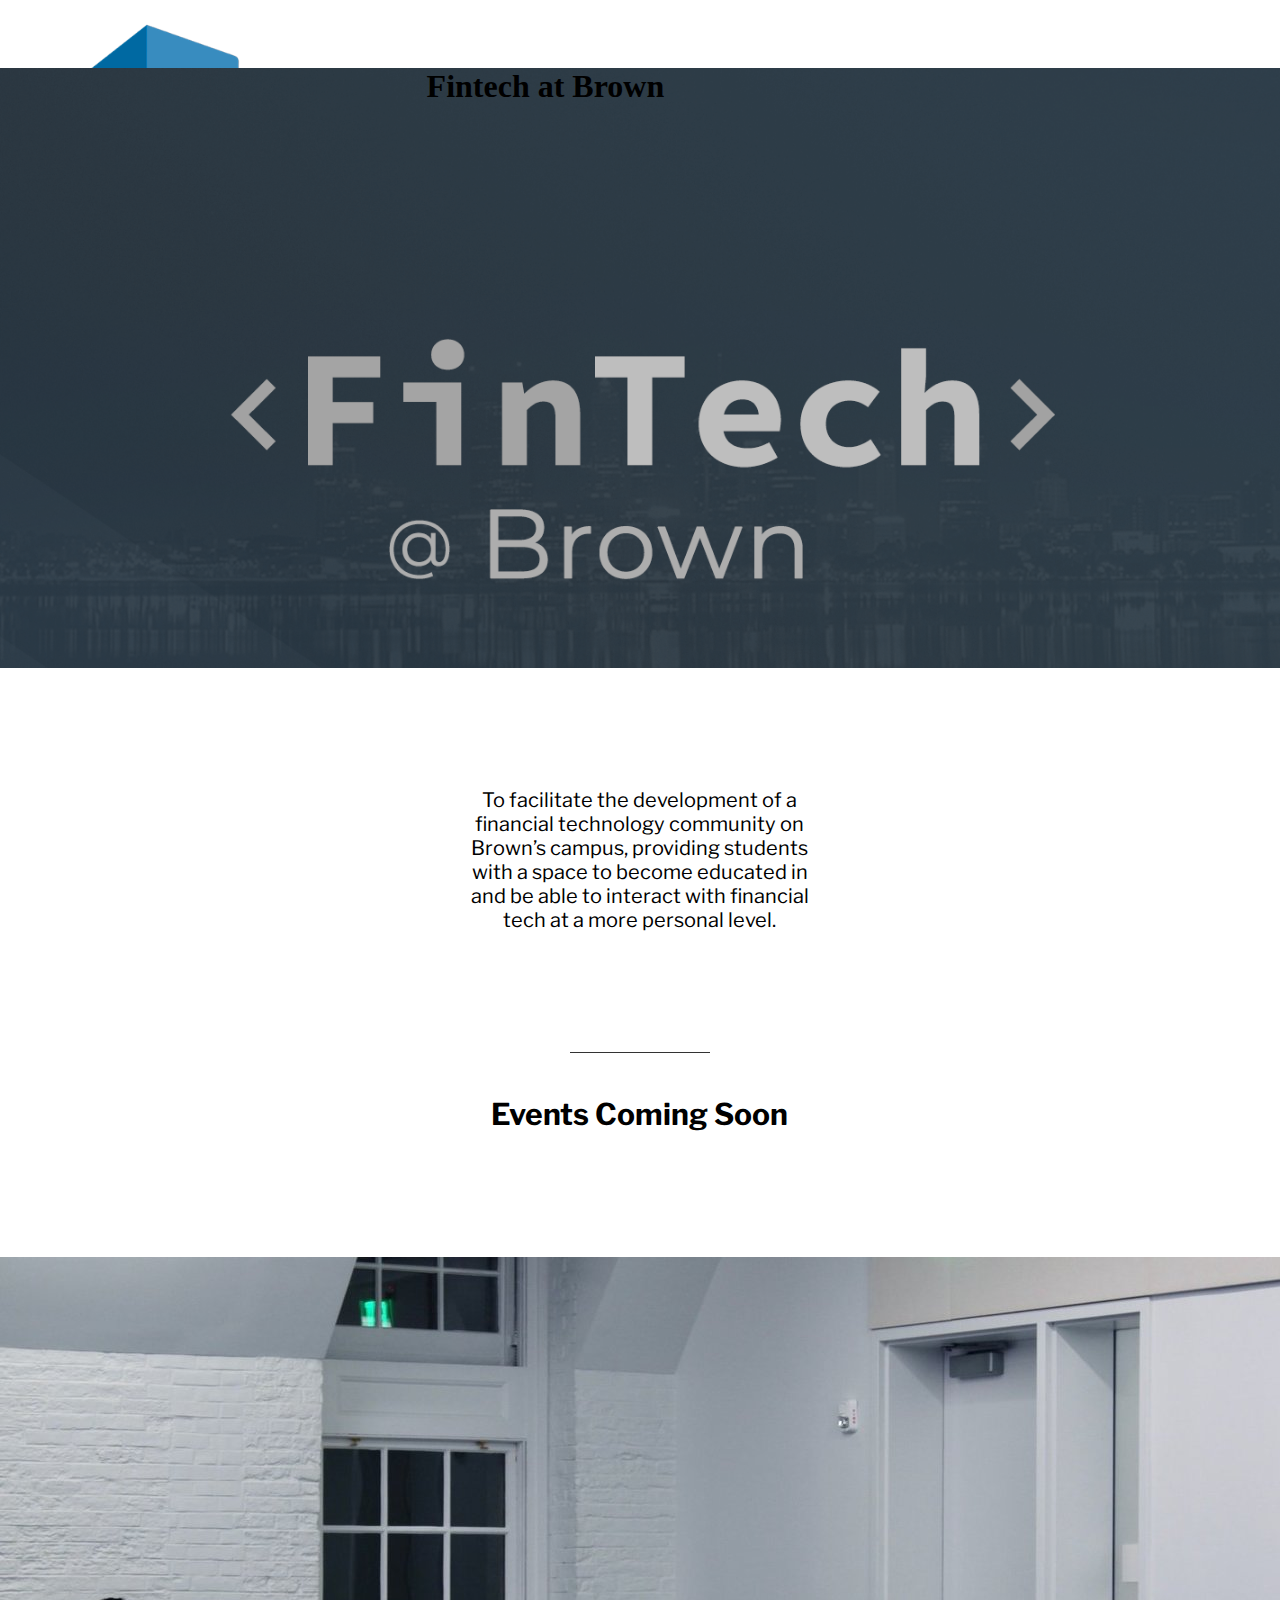
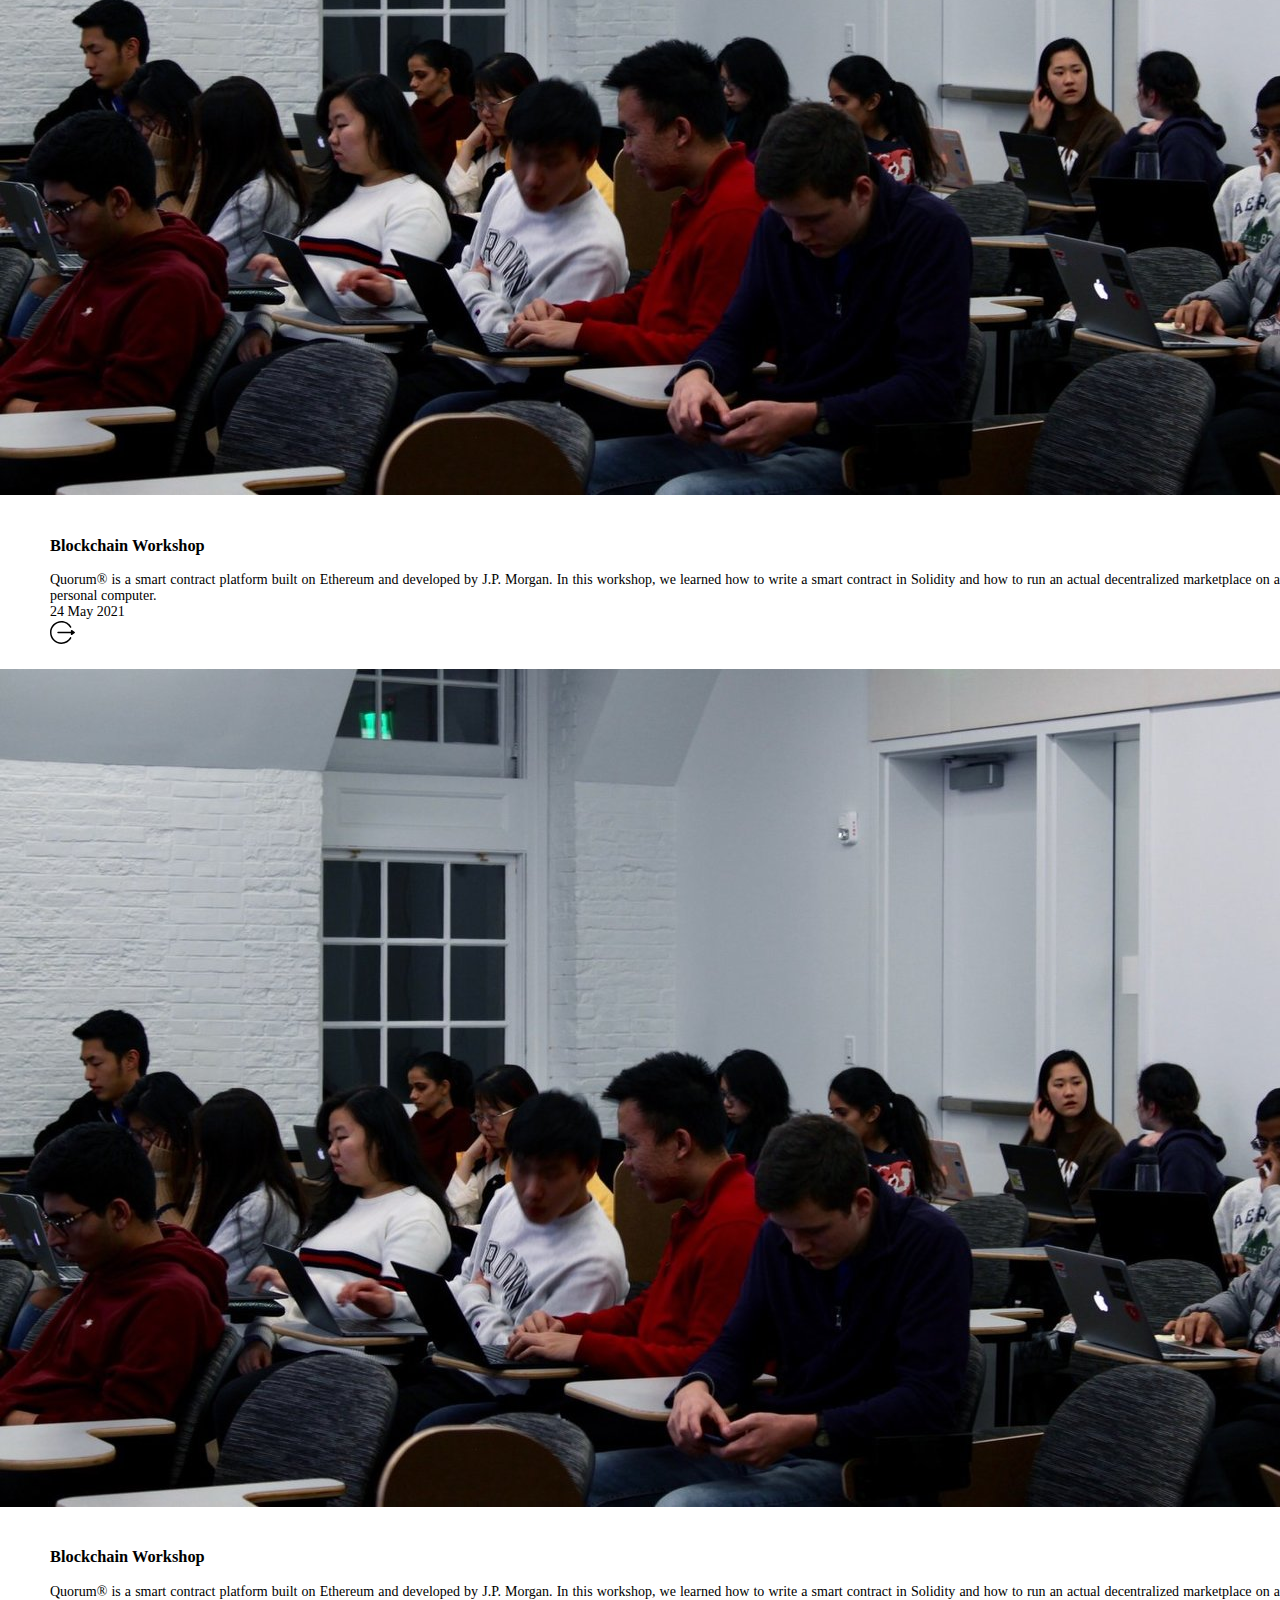
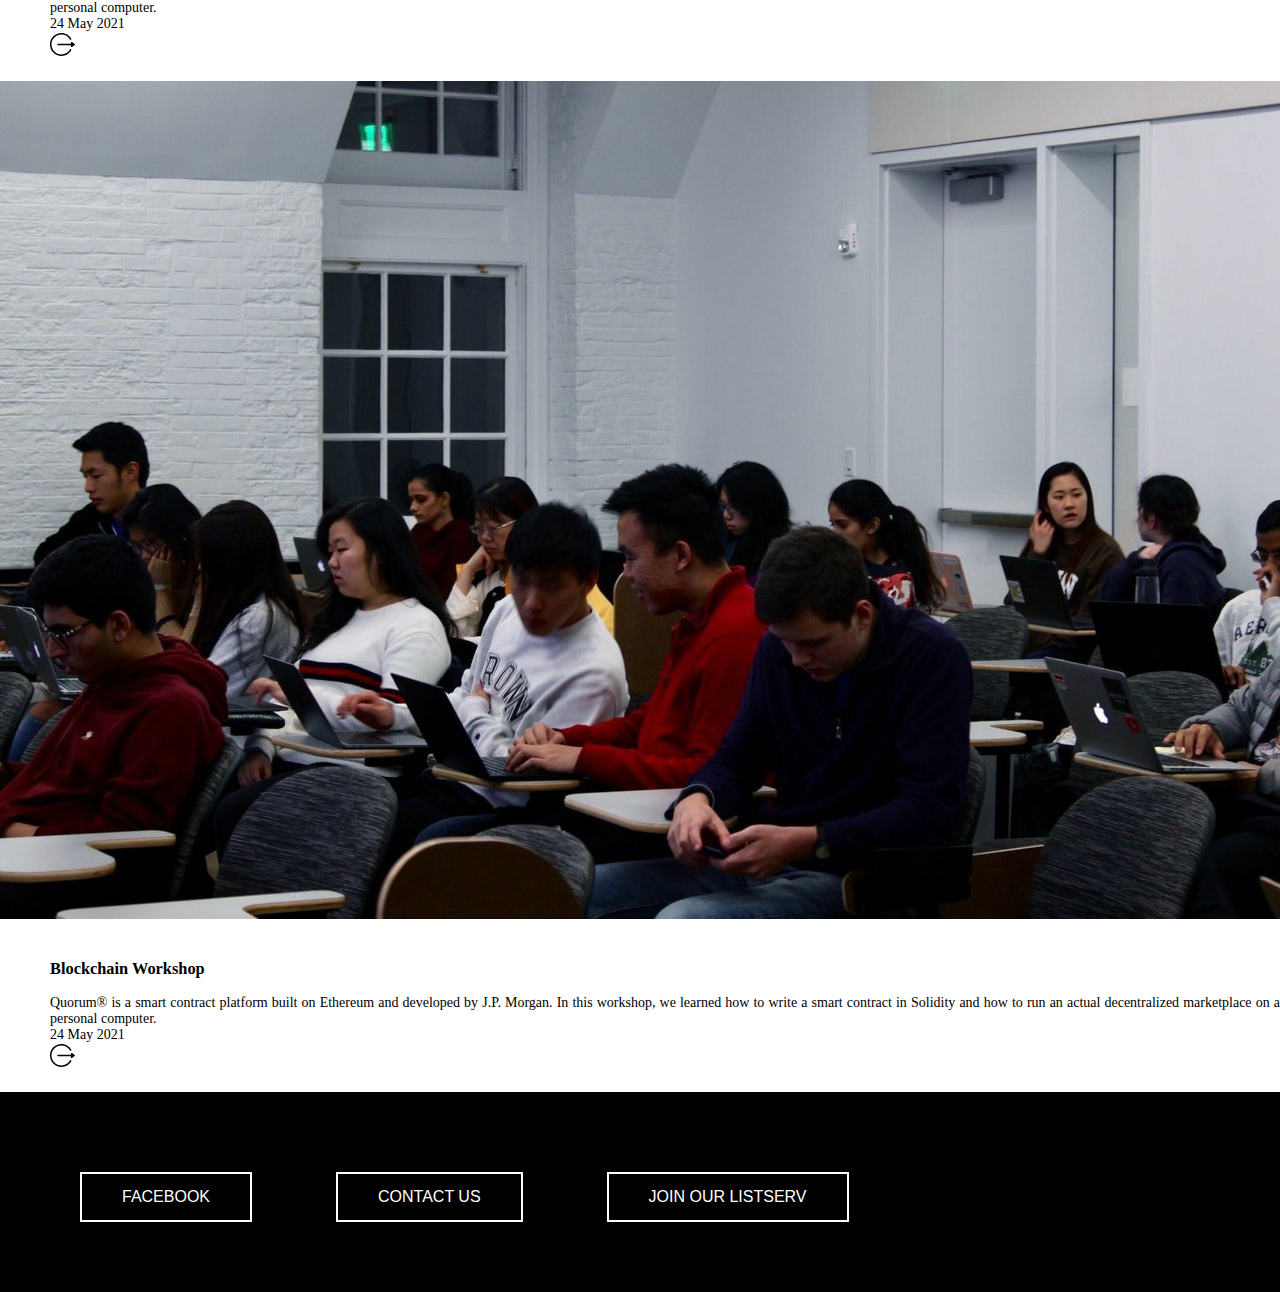
<file: index.html>
<!DOCTYPE html>
<html lang="en">
<head>
    <link rel="icon" type="image/png" href="logo-transparent.png"/>
    <link rel="stylesheet" href="style.css">
    <link href="https://fonts.googleapis.com/css2?family=Libre+Franklin&display=swap" rel="stylesheet">
    <title>FinTech@Brown</title>
    <meta charset="UTF-8">
    <meta name="viewport" content="width=device-width, initial-scale=1">
    <style>
        body {
            margin: 0;
            padding: 0;
        }
    </style>
</head>
<body>
<div class="row1">
    <div class="column left3">
        <a href="index.html">
            <img src="logo-transparent.png" width="100%;" alt="FinTech">
        </a>
    </div>
    <div id="homeNavbar" class="homeNavbar" style="white-space:nowrap">
        <a class="colorToggle" href="contact.html">Contact</a>
        <a class="colorToggle" href="https://www.medium.com/fintech-brown">Blog</a>
        <div class="homeNavbar dropdown">
            <button class="navbar dropbtn colorToggle">
                Events
            </button>
            <div class="homeNavbar dropdown-content">
                <a href="events.html">Events</a>
            </div>
        </div>
        <div class="homeNavbar dropdown">
            <button class="homeNavbar dropbtn colorToggle">
                About
            </button>
            <div class="homeNavbar dropdown-content">
                <a href="about.html">About Us</a>
                <a href="team.html">Meet the Team</a>
            </div>
        </div>
    </div>
</div>
<div class="homePageHeader">
    <h1>
        Fintech at Brown
    </h1>
</div>
<div class="text1">
    <p> To facilitate the development of a financial technology
        community on Brown’s campus, providing students with a space to become
        educated in and be able to interact with financial tech at a more
        personal level.
    </p>
</div>
<div class="text1" style="padding: 0px; width: 140px; border-bottom: 1px solid rgb(0,0,0,0.8);">
</div>
<div class="text1" style="padding-top: 18px">
    <h2>
        Events Coming Soon
    </h2>
</div>
<div class="grid">
    <div class="column3 left4">
        <img class="img-event" src="blockchain.jpg"></img>
        <div class=eventsText>
            <h3> Blockchain Workshop </h3>
            Quorum® is a smart contract platform built on Ethereum and developed by J.P. Morgan.
            In this workshop, we learned how to write a smart contract in Solidity and how to
            run an actual decentralized marketplace on a personal computer.
            <div class="eventbottom">
                <div class="date">
                    24 May 2021
                </div>
                <a href="your facebook event here">
                    <img src="arrow.svg" height="25px" width="auto" class="arrow">
                </a>
            </div>
        </div>
    </div>
    <div class="column3 left4">
        <img class="img-event" src="blockchain.jpg"></img>
        <div class=eventsText>
            <h3> Blockchain Workshop </h3>
            Quorum® is a smart contract platform built on Ethereum and developed by J.P. Morgan.
            In this workshop, we learned how to write a smart contract in Solidity and how to
            run an actual decentralized marketplace on a personal computer.
            <div class="eventbottom">
                <div class="date">
                    24 May 2021
                </div>
                <a href="your facebook event here">
                    <img src="arrow.svg" height="25px" width="auto" class="arrow">
                </a>
            </div>
        </div>
    </div>
    <div class="column3 left4">
        <img class="img-event" src="blockchain.jpg"></img>
        <div class=eventsText>
            <h3> Blockchain Workshop </h3>
            Quorum® is a smart contract platform built on Ethereum and developed by J.P. Morgan.
            In this workshop, we learned how to write a smart contract in Solidity and how to
            run an actual decentralized marketplace on a personal computer.
            <div class="eventbottom">
                <div class="date">
                    24 May 2021
                </div>
                <a href="your facebook event here">
                    <img src="arrow.svg" height="25px" width="auto" class="arrow">
                </a>
            </div>
        </div>
    </div>
</div>
<div class="box">
    <div class="btn-toolbar t-button5" role="toolbar" aria-label="Toolbar with button groups">
        <button onclick="window.location.href = 'https://www.facebook.com/fintechatbrown/';" class="button3 btn-space">
            FACEBOOK
        </button>
        <button onclick="document.location = 'ContactUs.html'" class="button3 btn-space">CONTACT US</button>
        <button onclick="window.location.href = 'http://eepurl.com/dMKmaw';" class="button3 btn-space">JOIN OUR
            LISTSERV
        </button>
    </div>
</div>
<script>
	//
	// window.onload = function() {
	//   setInterval(function(){
	//     console.log("WOWO")
	//     if (window.pageYOffset >= (screen.height)) {
	//       let myElements = document.querySelectorAll(".colorToggle");
	//       for (let i = 0; i < myElements.length; i++) {
	//       	myElements[i].style.color = "black";
	//       }
	//     } else {
	//       let myElements = document.querySelectorAll(".colorToggle");
	//       for (let i = 0; i < myElements.length; i++) {
	//       	myElements[i].style.color = "white";
	//       }
	//     }
	//   }, 30);
	// }
</script>
</body>
</html>
</file>
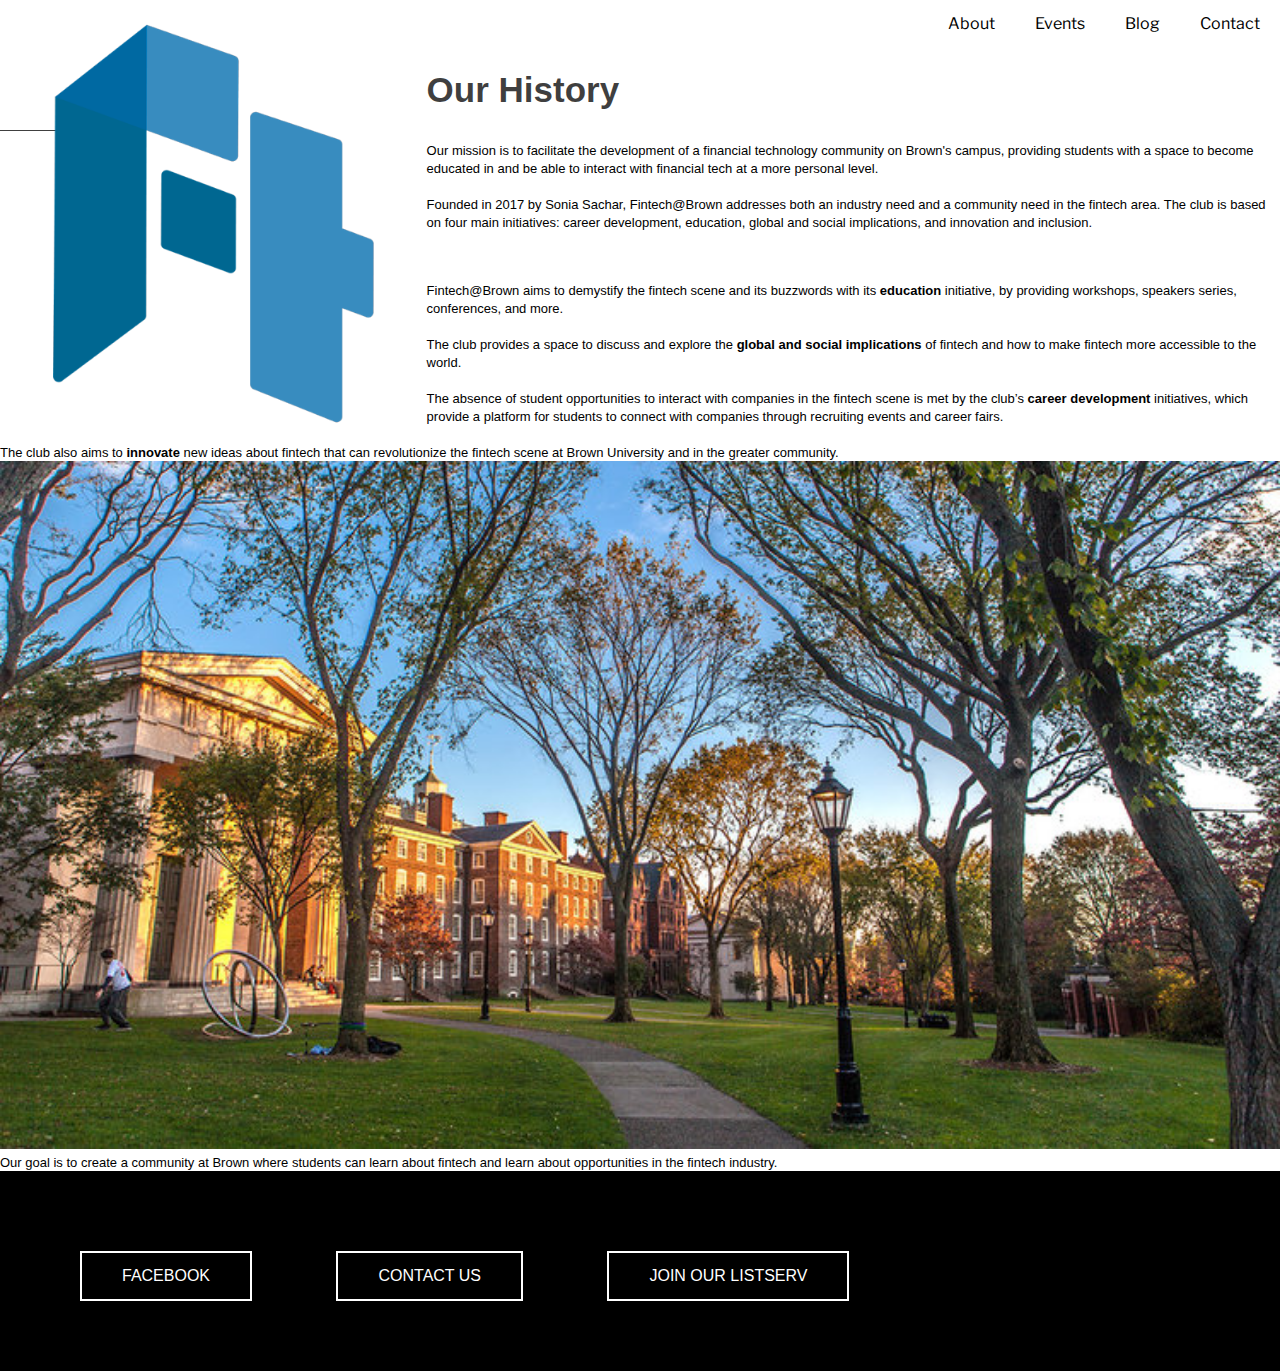
<file: about.html>
<!DOCTYPE html>
<html lang="en">
<head>
    <link rel="icon" type="image/png" href="logo-transparent.png"/>
    <link rel="stylesheet" href="style.css">
    <link href="https://fonts.googleapis.com/css2?family=Libre+Franklin&display=swap" rel="stylesheet">
    <link href='https://fonts.googleapis.com/css?family=Fjalla One' rel='stylesheet'>
</head>
<title>About Us</title>
<meta charset="UTF-8">
<meta name="viewport" content="width=device-width, initial-scale=1">
<style>
    body {
      font-family: Arial, Helvetica, sans-serif, 'Gill Sans', 'Gill Sans MT', 'Trebuchet MS', 'Libre Franklin', sans-serif;
      margin: 0;
      padding: 0;
    }
    </style>
</head>
<body>
  <div class = "row1">
      <div class="column left3">
          <a href="index.html">
          <img src="logo-transparent.png" width="100%;"  alt="FinTech">
          </a>
       </div>
       <div id="navbar" class="navbar" style="white-space:nowrap">
           <a style="color: black" href="contact.html">Contact</a>
           <a style="color: black" href="https://www.medium.com/fintech-brown">Blog</a>
             <div class="navbar dropdown">
                <button style="color: black" class="navbar dropbtn colorToggle">
                   Events
                </button>
             <div class="navbar dropdown-content">
               <a href="events.html">Events</a>
             </div>
            </div>
           <div class="navbar dropdown">
             <button style="color: black" class="navbar dropbtn colorToggle">
                 About
             </button>
             <div class="navbar dropdown-content">
               <a href="about.html">About Us</a>
               <a href="team.html">Meet the Team</a>
             </div>
            </div>
         </div>
  </div>
  <div class="introcard">
    <h1 style="font-size: 35px; color: rgb(0,0,0,0.75); margin-bottom: 20px;">
      Our History
    </h1>
    <div style="border-bottom: 1px solid rgb(0,0,0,0.75); width: 80px; margin-bottom: 10px;">
    </div>
  </div>

<div class="row">
    <div class="" style = "padding-bottom: 50px;">
        <font size = -1>
            Our mission is to facilitate the development of a financial technology
                community on Brown's campus, providing students with a space to become
                educated in and be able to interact with financial tech at a more personal
                level.
                <br />
                <br />
            Founded in 2017 by Sonia Sachar, Fintech@Brown addresses both an industry
            need and a community need in the fintech area. The club is based on four
            main initiatives: career development, education, global and social
            implications, and innovation and inclusion.
            <br />
        </font>
    </div>
    <div class="">
        <font size = -1>
            Fintech@Brown aims to demystify the fintech scene and its buzzwords with its
            <b>education</b> initiative, by providing workshops, speakers series, conferences,
            and more.
        <br />
        <br />
        The club provides a space to discuss and explore the <b>global and social
        implications</b> of fintech and how to make fintech more accessible to the
        world.
        <br />
        <br />
        The absence of student opportunities to interact with companies in the fintech
        scene is met by the club’s <b>career development</b> initiatives, which provide a
        platform for students to connect with companies through recruiting events and
        career fairs.
        <br />
        <br />
        The club also aims to <b>innovate</b> new ideas about fintech that can revolutionize
        the fintech scene at Brown University and in the greater community.
        <br />
        </font>
    </div>
    <div class="">
        <img src="campus.jpg" width="100%;"  alt="Campus">
            <font size = -1>
                Our goal is to create a community at Brown where students can learn about
                fintech and learn about opportunities in the fintech industry.
            </font>
        </div>
    </div>
</div>

<div class="box">
    <div class="btn-toolbar t-button5" role="toolbar" aria-label="Toolbar with button groups">
      <button onclick="window.location.href = 'https://www.facebook.com/fintechatbrown/';" class="button3 btn-space">FACEBOOK</button>
      <button onclick="document.location = 'ContactUs.html'" class="button3 btn-space">CONTACT US</button>
      <button onclick="window.location.href = 'http://eepurl.com/dMKmaw';" class="button3 btn-space">JOIN OUR LISTSERV</button>
    </div>
  </div>
</body>
</html>
</file>
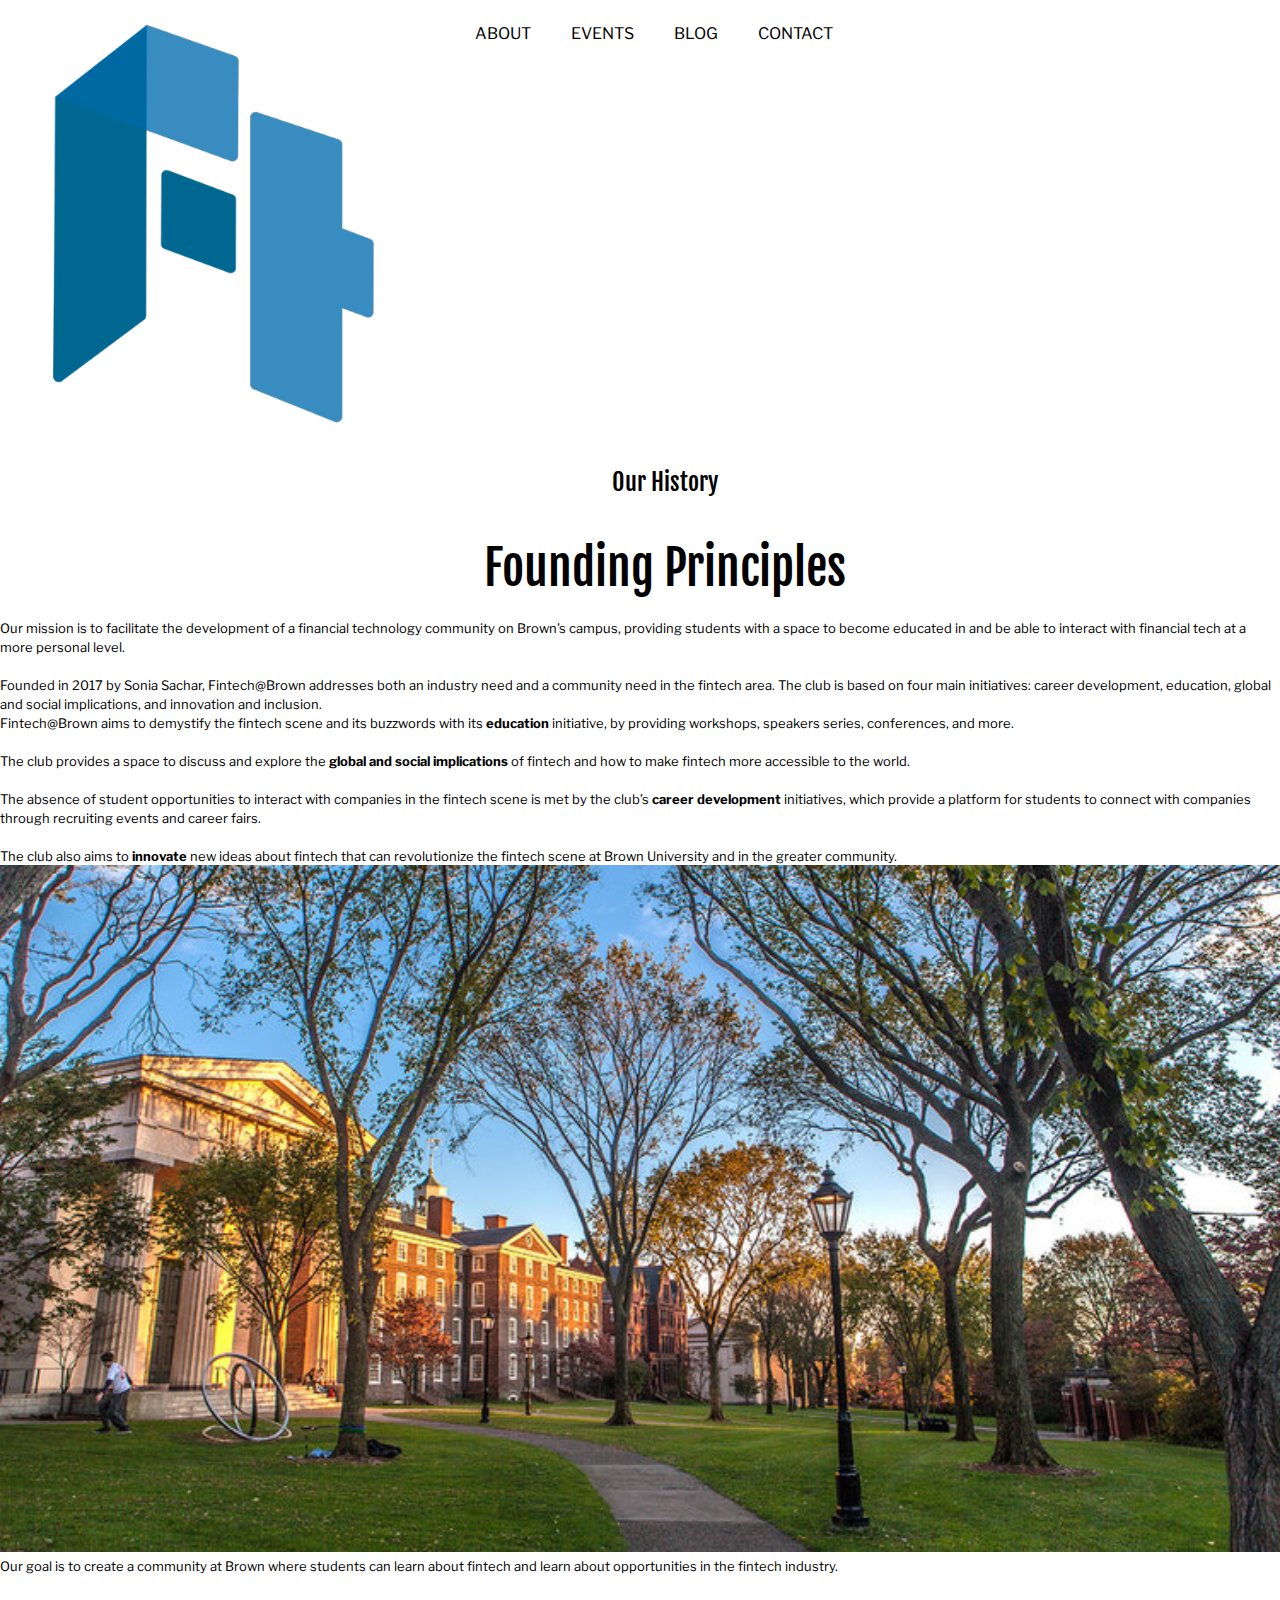
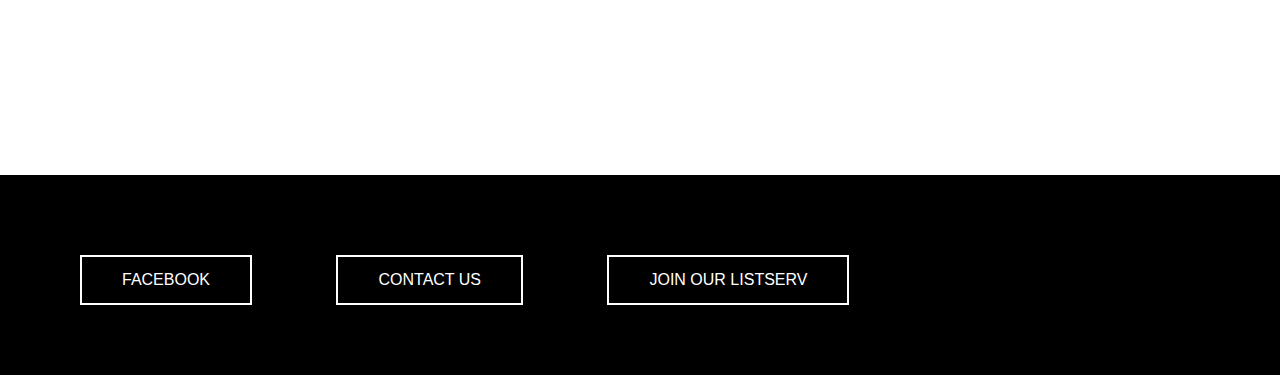
<file: AboutUs.html>
<!DOCTYPE html>
<html lang="en">
<head>
    <link rel="stylesheet" href="style.css">
    <link href="https://fonts.googleapis.com/css2?family=Libre+Franklin&display=swap" rel="stylesheet">
    <link href='https://fonts.googleapis.com/css?family=Fjalla One' rel='stylesheet'>
</head>
<title>About US</title>
<meta charset="UTF-8">
<meta name="viewport" content="width=device-width, initial-scale=1">
<style>
    body {
      font-family: Arial, Helvetica, sans-serif, 'Gill Sans', 'Gill Sans MT', 'Trebuchet MS', 'Libre Franklin', sans-serif;
      margin: 0;
      padding: 0;
    }
    </style>
</head>
<body>
    <div class = "row">
    <div class="column left3">
        <a href="homePage.html">
        <img src="logo-transparent.png" width="100%;"  alt="FinTech">
        </a>
     </div>
     <div class="column right3">
      <div class="navbar" style="white-space:nowrap">
          <a href="ContactUs.html">CONTACT</a>
          <a href="https://www.medium.com/fintech-brown">BLOG</a>
            <div class="navbar dropdown">
               <button class="navbar dropbtn">
                  EVENTS
               </button>
            <div class="navbar dropdown-content">
              <a href="Events.html">EVENTS</a>
            </div>
           </div>
          <div class="navbar dropdown">
            <button class="navbar dropbtn">
                ABOUT
            </button>
            <div class="navbar dropdown-content">
              <a href="AboutUs.html">ABOUT US</a>
              <a href="MeetTheTeam.html">MEET THE TEAM</a>
            </div>
           </div>
        </div>
    </div>
</div>



<div class="meetText1" style="text-align: center">
    <font size = +2>
        Our History
    </font>
</div>
<div class="meetText1" style="text-align: center">
    <font size = +5>
        Founding Principles
    </font>
</div>
<div class="row">
    <div class="column3 left4" style = "font-family: Libre Franklin">
        <font size = -1>
            Our mission is to facilitate the development of a financial technology 
                community on Brown's campus, providing students with a space to become 
                educated in and be able to interact with financial tech at a more personal 
                level.
                <br />
                <br />
            Founded in 2017 by Sonia Sachar, Fintech@Brown addresses both an industry 
            need and a community need in the fintech area. The club is based on four 
            main initiatives: career development, education, global and social 
            implications, and innovation and inclusion. 
            <br />
        </font>
    </div>
    <div class="column3 middle4" style = "font-family: Libre Franklin">
        <font size = -1>
            Fintech@Brown aims to demystify the fintech scene and its buzzwords with its 
            <b>education</b> initiative, by providing workshops, speakers series, conferences, 
            and more. 
        <br />
        <br />
        The club provides a space to discuss and explore the <b>global and social 
        implications</b> of fintech and how to make fintech more accessible to the 
        world.
        <br />
        <br />
        The absence of student opportunities to interact with companies in the fintech 
        scene is met by the club’s <b>career development</b> initiatives, which provide a 
        platform for students to connect with companies through recruiting events and 
        career fairs.
        <br />
        <br />
        The club also aims to <b>innovate</b> new ideas about fintech that can revolutionize 
        the fintech scene at Brown University and in the greater community. 
        <br />
        </font>
    </div>
    <div class="column3 right4" style = "font-family: Libre Franklin; margin-bottom: 200px;">
        <img src="campus.jpg" width="100%;"  alt="Campus">
            <font size = -1>
                Our goal is to create a community at Brown where students can learn about 
                fintech and learn about opportunities in the fintech industry.
            </font>
        </div>
    </div>
</div>

<div class="box">
    <div class="btn-toolbar t-button5" role="toolbar" aria-label="Toolbar with button groups">
      <button onclick="window.location.href = 'https://www.facebook.com/fintechatbrown/';" class="button3 btn-space">FACEBOOK</button>
      <button onclick="document.location = 'ContactUs.html'" class="button3 btn-space">CONTACT US</button>
      <button onclick="window.location.href = 'http://eepurl.com/dMKmaw';" class="button3 btn-space">JOIN OUR LISTSERV</button>
    </div>
  </div>
</body>
</html>
</file>
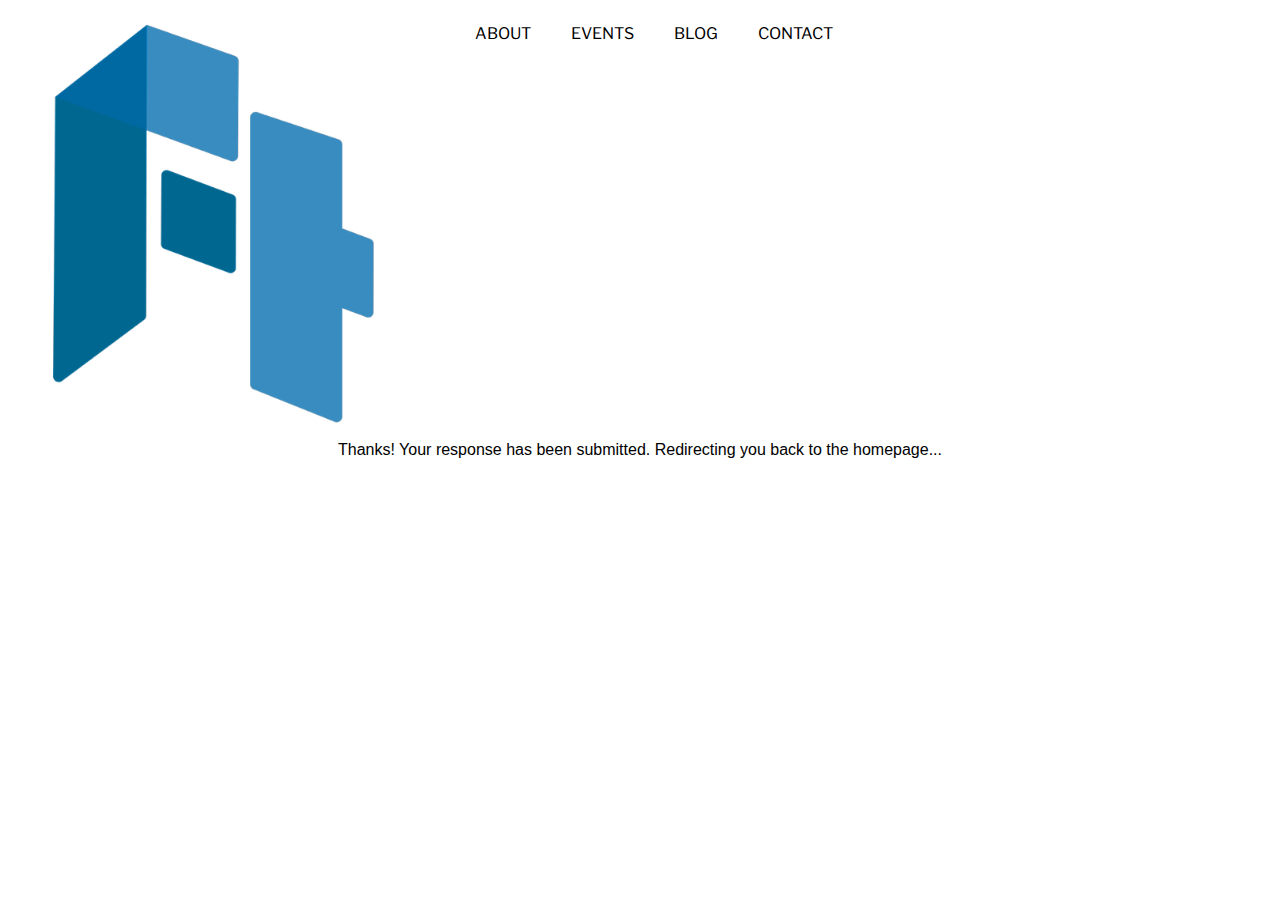
<file: contact-thank-you.html>
<!DOCTYPE html>
<html lang="en">
<head>
    <link rel="icon" type="image/png" href="logo-transparent.png"/>
    <link rel ="stylesheet" href="style.css">
    <link href="https://fonts.googleapis.com/css2?family=Libre+Franklin&display=swap" rel="stylesheet">
    <link href='https://fonts.googleapis.com/css?family=Fjalla One' rel='stylesheet'>
<title>Contact Us</title>
<meta charset="UTF-8">
<meta name="viewport" content="width=device-width, initial-scale=1">
<meta http-equiv="refresh" content="4; URL='homePage.html'" />
<style>
body {
  font-family: Arial, Helvetica, sans-serif, 'Gill Sans', 'Gill Sans MT', 'Trebuchet MS', 'Libre Franklin', sans-serif;
  margin: 0;
  padding: 0;
}
</style>

</head>
<body>
    <div class = "row">
        <div class="column left3">
            <a href="index.html">
            <img src="logo-transparent.png" width="100%;"  alt="FinTech">
            </a>
         </div>
         <div class="column right3">
          <div class="navbar" style="white-space:nowrap">
              <a href="contact.html">CONTACT</a>
              <a href="https://www.medium.com/fintech-brown">BLOG</a>
                <div class="navbar dropdown">
                   <button class="navbar dropbtn">
                      EVENTS
                   </button>
                <div class="navbar dropdown-content">
                  <a href="events.html">EVENTS</a>
                </div>
               </div>
              <div class="navbar dropdown">
                <button class="navbar dropbtn">
                    ABOUT
                </button>
                <div class="navbar dropdown-content">
                  <a href="about.html">ABOUT US</a>
                  <a href="team.html">MEET THE TEAM</a>
                </div>
               </div>
            </div>
        </div>
    </div>
<div class="meetText3" style="text-align: center">
        Thanks! Your response has been submitted. Redirecting you back to the homepage...
    </div>
</file>
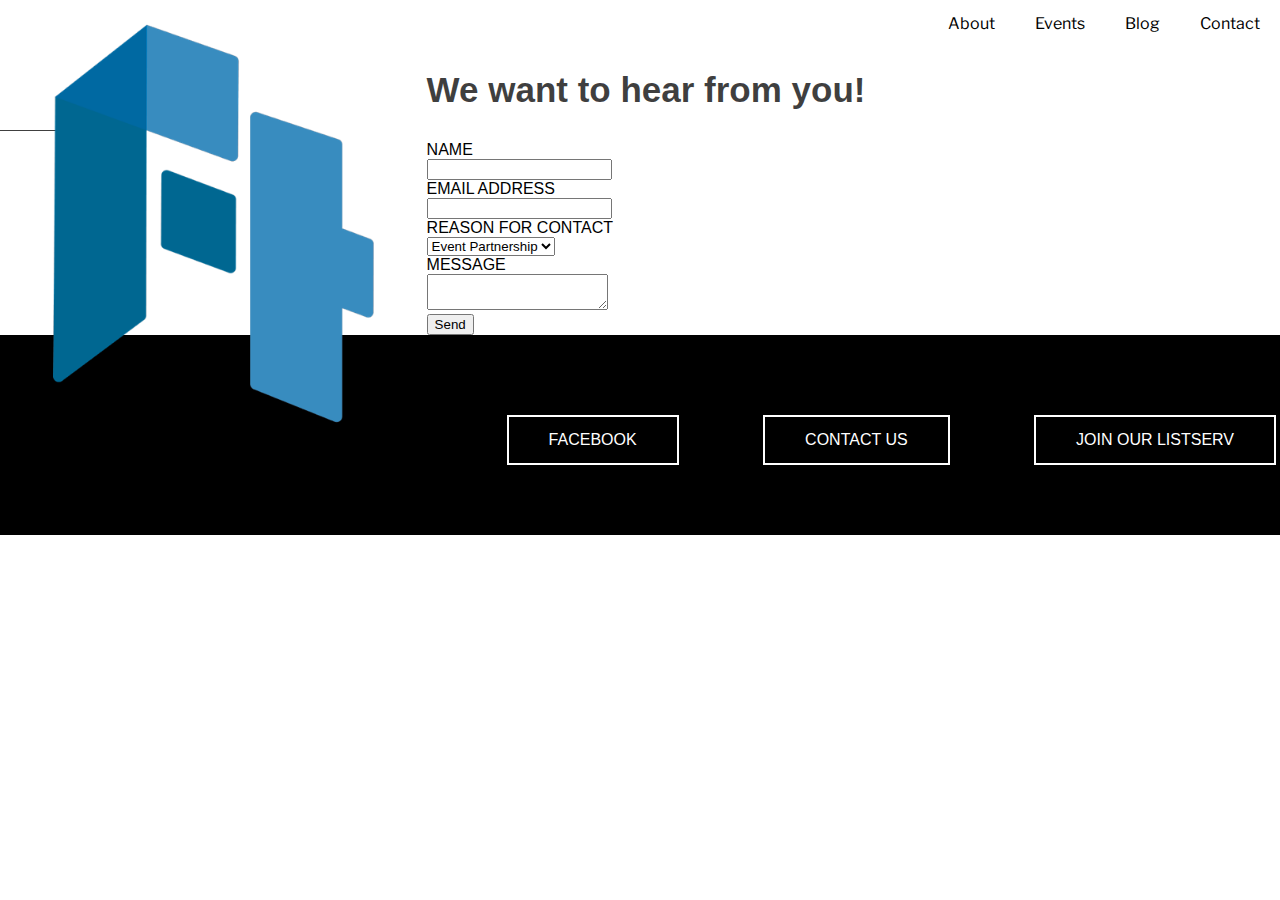
<file: contact.html>
<!DOCTYPE html>
<html lang="en">
<head>
    <link rel ="stylesheet" href="style.css">
    <link href="https://fonts.googleapis.com/css2?family=Libre+Franklin&display=swap" rel="stylesheet">
    <link href='https://fonts.googleapis.com/css?family=Fjalla One' rel='stylesheet'>
<title>Contact Us</title>
<meta charset="UTF-8">
<meta name="viewport" content="width=device-width, initial-scale=1">
<style>
body {
  font-family: Arial, Helvetica, sans-serif, 'Gill Sans', 'Gill Sans MT', 'Trebuchet MS', 'Libre Franklin', sans-serif;
  margin: 0;
  padding: 0;
}
</style>

</head>
<body>
  <div class = "row1">
    <div class="column left3">
          <a href="index.html">
          <img src="logo-transparent.png" width="100%;"  alt="FinTech">
          </a>
       </div>
       <div id="navbar" class="navbar" style="white-space:nowrap">
           <a style="color: black" href="contact.html">Contact</a>
           <a style="color: black" href="https://www.medium.com/fintech-brown">Blog</a>
             <div class="navbar dropdown">
                <button style="color: black" class="navbar dropbtn colorToggle">
                   Events
                </button>
             <div class="navbar dropdown-content">
               <a href="Events.html">Events</a>
             </div>
            </div>
           <div class="navbar dropdown">
             <button style="color: black" class="navbar dropbtn colorToggle">
                 About
             </button>
             <div class="navbar dropdown-content">
               <a href="about.html">About Us</a>
               <a href="team.html">Meet the Team</a>
             </div>
            </div>
         </div>
  </div>
<div class="introcard" style="margin-bottom: 0px">
  <h1 style="font-size: 35px; color: rgb(0,0,0,0.75); margin-bottom: 20px;">
    We want to hear from you!
  </h1>
  <div style="border-bottom: 1px solid rgb(0,0,0,0.75); width: 80px; margin-bottom: 10px;">
  </div>
</div>

<div class="contact">
    <script type="text/javascript">var submitted=false;</script>
    <iframe name="hidden_iframe" id="hidden_iframe" style="display:none;" onload="if(submitted)  {window.location='ContactUsThankyou.html';}">
    </iframe>
    <form class="form" action="https://docs.google.com/forms/u/0/d/e/1FAIpQLSdBxVm8B08vhP87xl33P5nOZJ5zppJGhyp5b_Z64plE_4-B8w/formResponse"
    target="hidden_iframe" onsubmit="submitted=true;">
        <label for="name" class="meetText4">NAME</label>
        <br>
        <input type="text" id="name" name="entry.2040652220" required>
        </br>
        <label for="email" class="meetText4">EMAIL ADDRESS</label>
        <br>
          <input type="email" id= "email" name="entry.1474605363" required>
        </br>
        <label for="reason" class="meetText4">REASON FOR CONTACT</label>
        <br>
        <select id="reason" name="entry.979419371" required>
          <option value="Event Parnership">Event Partnership</option>
          <option value="Joining the Club">Joining the Club</option>
          <option value="Alumni">Alumni</option>
          <option value="Speaker">Speaker</option>
        </select>
        </br>
        <label for="message" class="meetText4">MESSAGE</label>
        <br>
        <textarea name="entry.1407195153" id="message" resize = "none" type="text" required></textarea>
        <br />
        <input type="submit" value="Send" class="button21 btn-space t-button6 meetText4">
    </form>
</div>
<div class="box">
    <div class="btn-toolbar t-button5" role="toolbar" aria-label="Toolbar with button groups">
      <button onclick="window.location.href = 'https://www.facebook.com/fintechatbrown/';" class="button3 btn-space">FACEBOOK</button>
      <button onclick="document.location = 'ContactUs.html'" class="button3 btn-space">CONTACT US</button>
      <button onclick="window.location.href = 'http://eepurl.com/dMKmaw';" class="button3 btn-space">JOIN OUR LISTSERV</button>
    </div>
  </div>
</body>
</html>
</file>
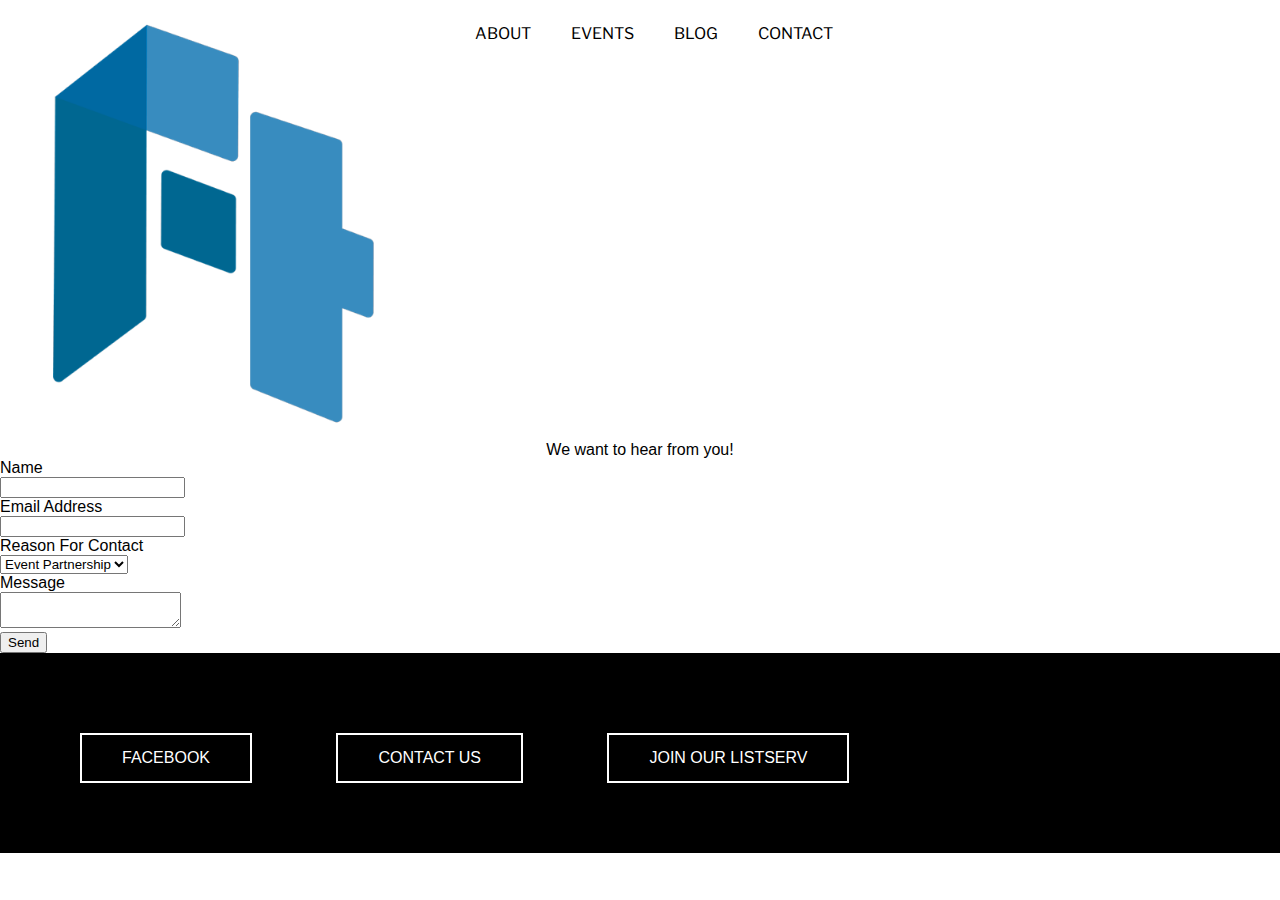
<file: ContactUs.html>
<!DOCTYPE html>
<html lang="en">
<head>
    <link rel ="stylesheet" href="style.css">
    <link href="https://fonts.googleapis.com/css2?family=Libre+Franklin&display=swap" rel="stylesheet">
    <link href='https://fonts.googleapis.com/css?family=Fjalla One' rel='stylesheet'>
<title>Contact Us</title>
<meta charset="UTF-8">
<meta name="viewport" content="width=device-width, initial-scale=1">
<style>
body {
  font-family: Arial, Helvetica, sans-serif, 'Gill Sans', 'Gill Sans MT', 'Trebuchet MS', 'Libre Franklin', sans-serif;
  margin: 0;
  padding: 0;
}
</style>

</head>
<body>
    <div class = "row">
        <div class="column left3">
            <a href="homePage.html">
            <img src="logo-transparent.png" width="100%;"  alt="FinTech">
            </a>
         </div>
         <div class="column right3">
          <div class="navbar" style="white-space:nowrap">
              <a href="ContactUs.html">CONTACT</a>
              <a href="https://www.medium.com/fintech-brown">BLOG</a>
                <div class="navbar dropdown">
                   <button class="navbar dropbtn">
                      EVENTS
                   </button>
                <div class="navbar dropdown-content">
                  <a href="Events.html">EVENTS</a>
                </div>
               </div>
              <div class="navbar dropdown">
                <button class="navbar dropbtn">
                    ABOUT
                </button>
                <div class="navbar dropdown-content">
                  <a href="AboutUs.html">ABOUT US</a>
                  <a href="MeetTheTeam.html">MEET THE TEAM</a>
                </div>
               </div>
            </div>
        </div>
    </div>
<div class="meetText3" style="text-align: center; padding-left:0;" >
    We want to hear from you! 
</div>

<div class="container center3" >
    <script type="text/javascript">var submitted=false;</script>
    <iframe name="hidden_iframe" id="hidden_iframe" style="display:none;" onload="if(submitted)  {window.location='ContactUsThankyou.html';}">
    </iframe>
    <form class="form" action="https://docs.google.com/forms/u/0/d/e/1FAIpQLSdBxVm8B08vhP87xl33P5nOZJ5zppJGhyp5b_Z64plE_4-B8w/formResponse" 
    target="hidden_iframe" onsubmit="submitted=true;">
        <div class="row">
            <label for="name" class="meetText4">Name</label>
                <br>
                <input type="text" id="name" name="entry.2040652220" required>
                </br> 
        </div>
        <div class="row t-entry1">
            <label for="email" class="meetText4">Email Address</label> 
                <br>
                  <input type="email" id= "email" name="entry.1474605363" required>
                </br> 
        </div>
        <div class="row t-entry2">
            <label for="reason" class="meetText4">Reason For Contact</label>
                <br>
                <select id="reason" name="entry.979419371" required>
                        <option value="Event Parnership">Event Partnership</option>
                        <option value="Joining the Club">Joining the Club</option>
                        <option value="Alumni">Alumni</option>
                        <option value="Speaker">Speaker</option>
                    </select>
                </br> 
        </div>
        <div class="row t-entry3">
            <label for="message" class="meetText4">Message</label>
            <br>
            <textarea name="entry.1407195153" id="message" resize = "none" type="text" required></textarea>
                <br />
                <input type="submit" value="Send" class="button21 btn-space t-button6 meetText4">
        </div>
    </form>
</div>
<div class="box">
    <div class="btn-toolbar t-button5" role="toolbar" aria-label="Toolbar with button groups">
      <button onclick="window.location.href = 'https://www.facebook.com/fintechatbrown/';" class="button3 btn-space">FACEBOOK</button>
      <button onclick="document.location = 'ContactUs.html'" class="button3 btn-space">CONTACT US</button>
      <button onclick="window.location.href = 'http://eepurl.com/dMKmaw';" class="button3 btn-space">JOIN OUR LISTSERV</button>
    </div>
  </div>
</body>
</html>
</file>
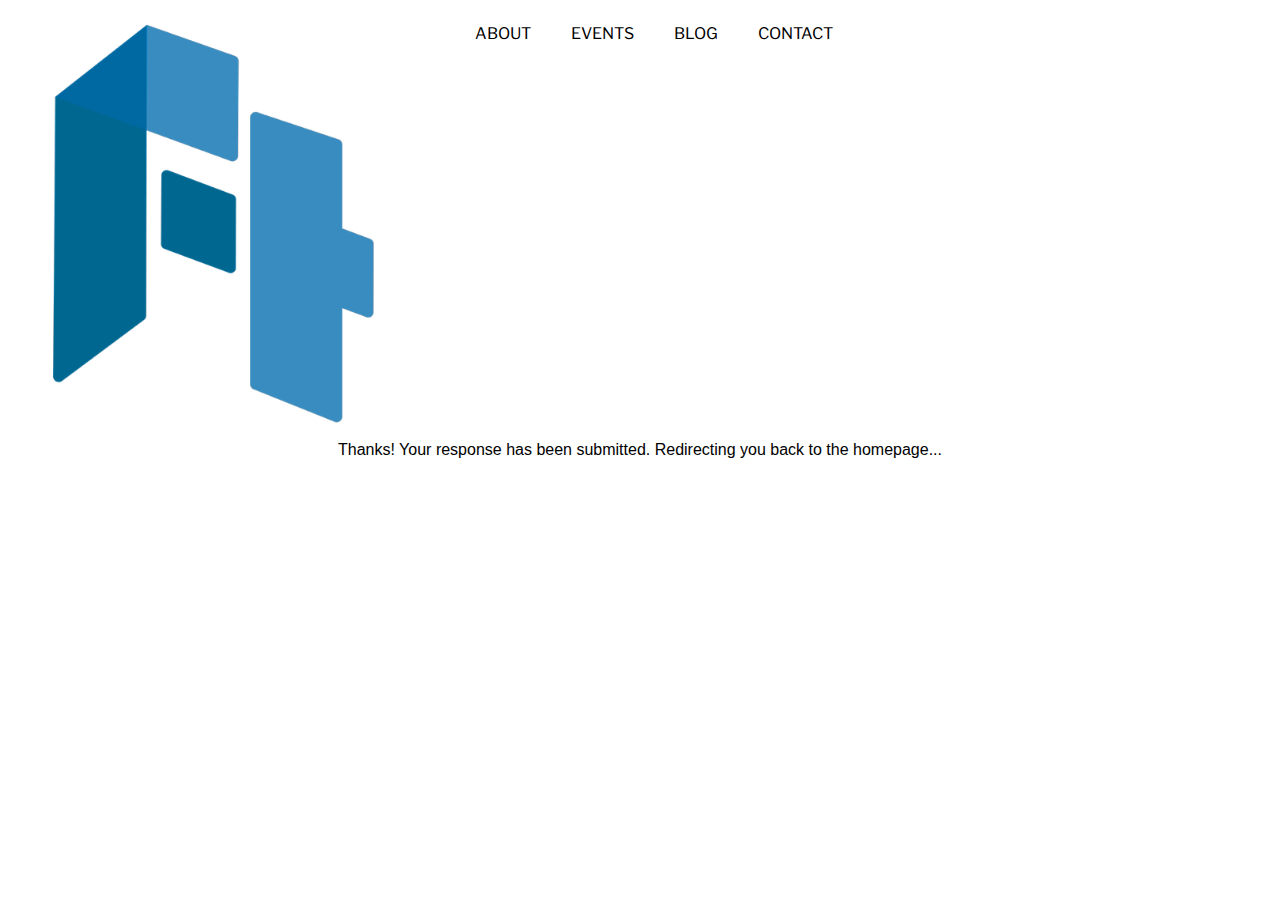
<file: ContactUsThankyou.html>
<!DOCTYPE html>
<html lang="en">
<head>
    <link rel ="stylesheet" href="style.css">
    <link href="https://fonts.googleapis.com/css2?family=Libre+Franklin&display=swap" rel="stylesheet">
    <link href='https://fonts.googleapis.com/css?family=Fjalla One' rel='stylesheet'>
<title>Contact Us</title>
<meta charset="UTF-8">
<meta name="viewport" content="width=device-width, initial-scale=1">
<meta http-equiv="refresh" content="4; URL='homePage.html'" />
<style>
body {
  font-family: Arial, Helvetica, sans-serif, 'Gill Sans', 'Gill Sans MT', 'Trebuchet MS', 'Libre Franklin', sans-serif;
  margin: 0;
  padding: 0;
}
</style>

</head>
<body>
    <div class = "row">
        <div class="column left3">
            <a href="homePage.html">
            <img src="logo-transparent.png" width="100%;"  alt="FinTech">
            </a>
         </div>
         <div class="column right3">
          <div class="navbar" style="white-space:nowrap">
              <a href="ContactUs.html">CONTACT</a>
              <a href="https://www.medium.com/fintech-brown">BLOG</a>
                <div class="navbar dropdown">
                   <button class="navbar dropbtn">
                      EVENTS
                   </button>
                <div class="navbar dropdown-content">
                  <a href="Events.html">EVENTS</a>
                </div>
               </div>
              <div class="navbar dropdown">
                <button class="navbar dropbtn">
                    ABOUT
                </button>
                <div class="navbar dropdown-content">
                  <a href="AboutUs.html">ABOUT US</a>
                  <a href="MeetTheTeam.html">MEET THE TEAM</a>
                </div>
               </div>
            </div>
        </div>
    </div>
<div class="meetText3" style="text-align: center">
        Thanks! Your response has been submitted. Redirecting you back to the homepage...
    </div>
</file>
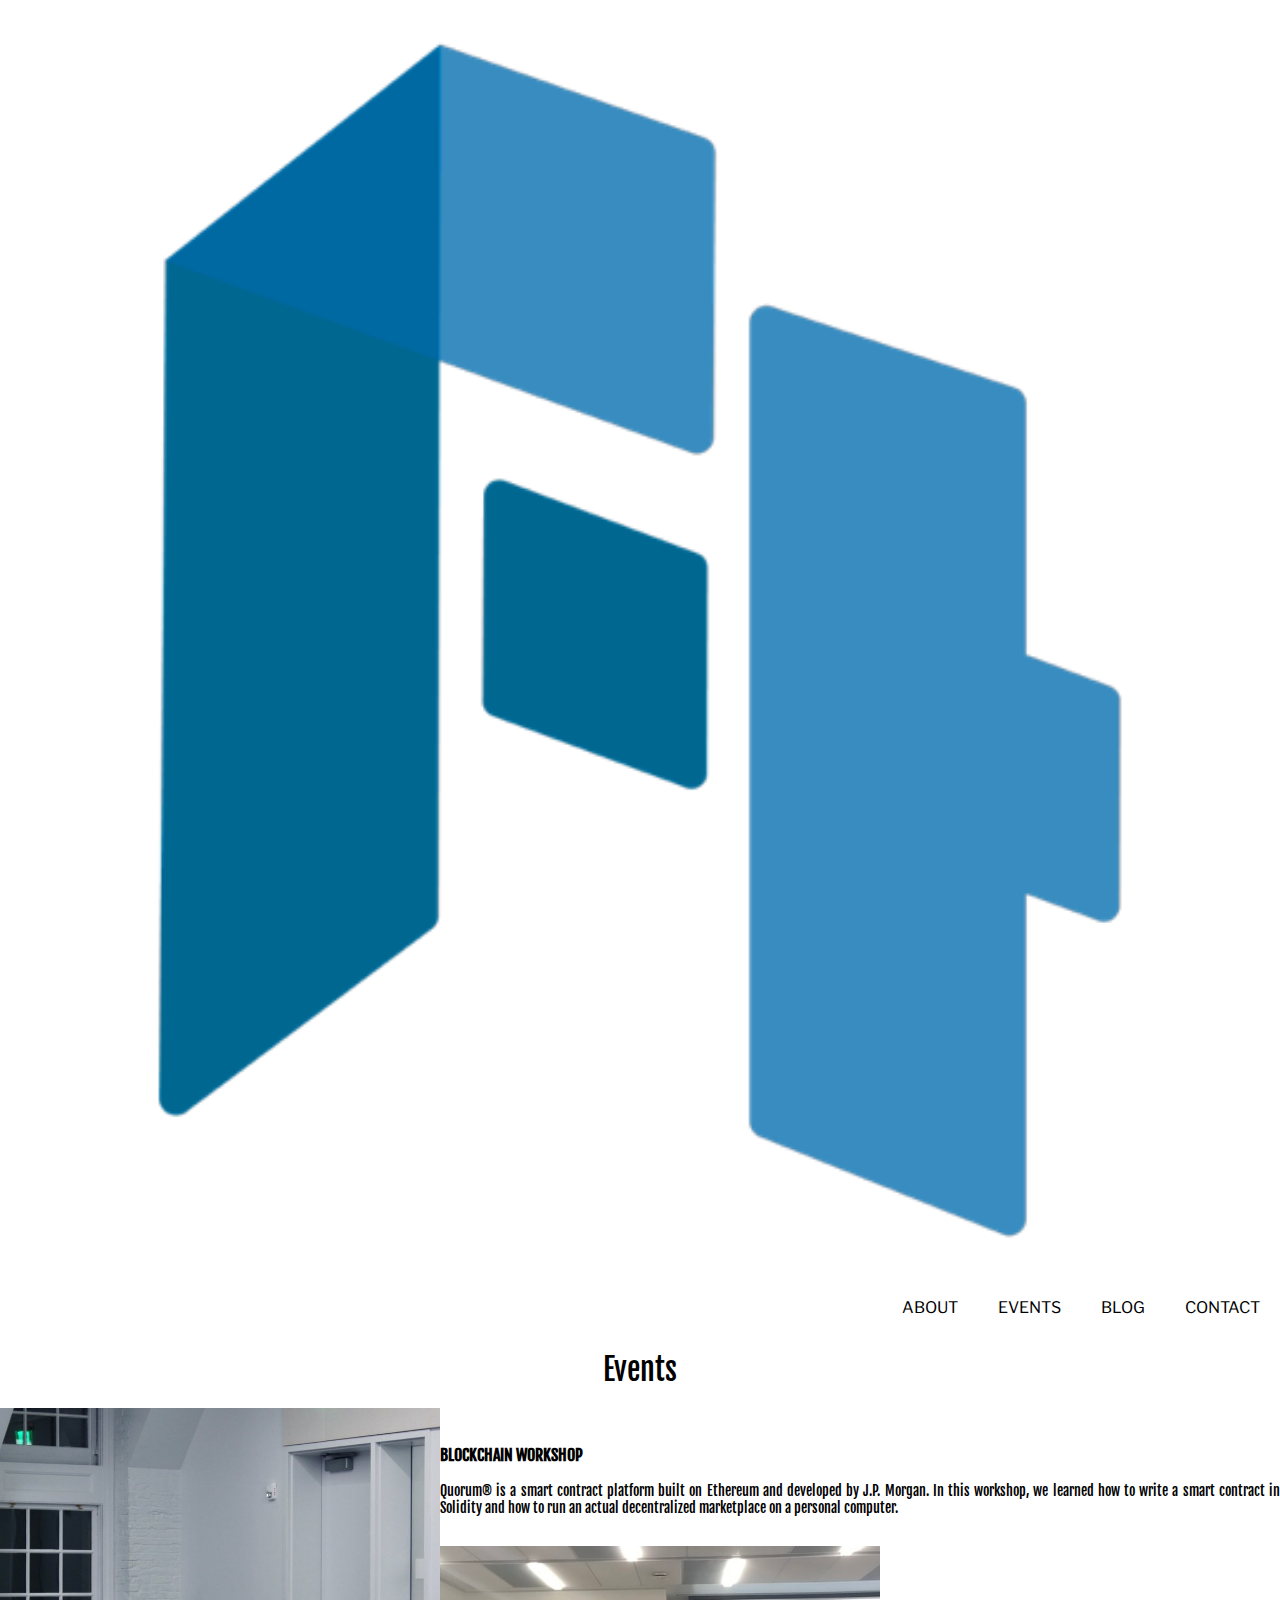
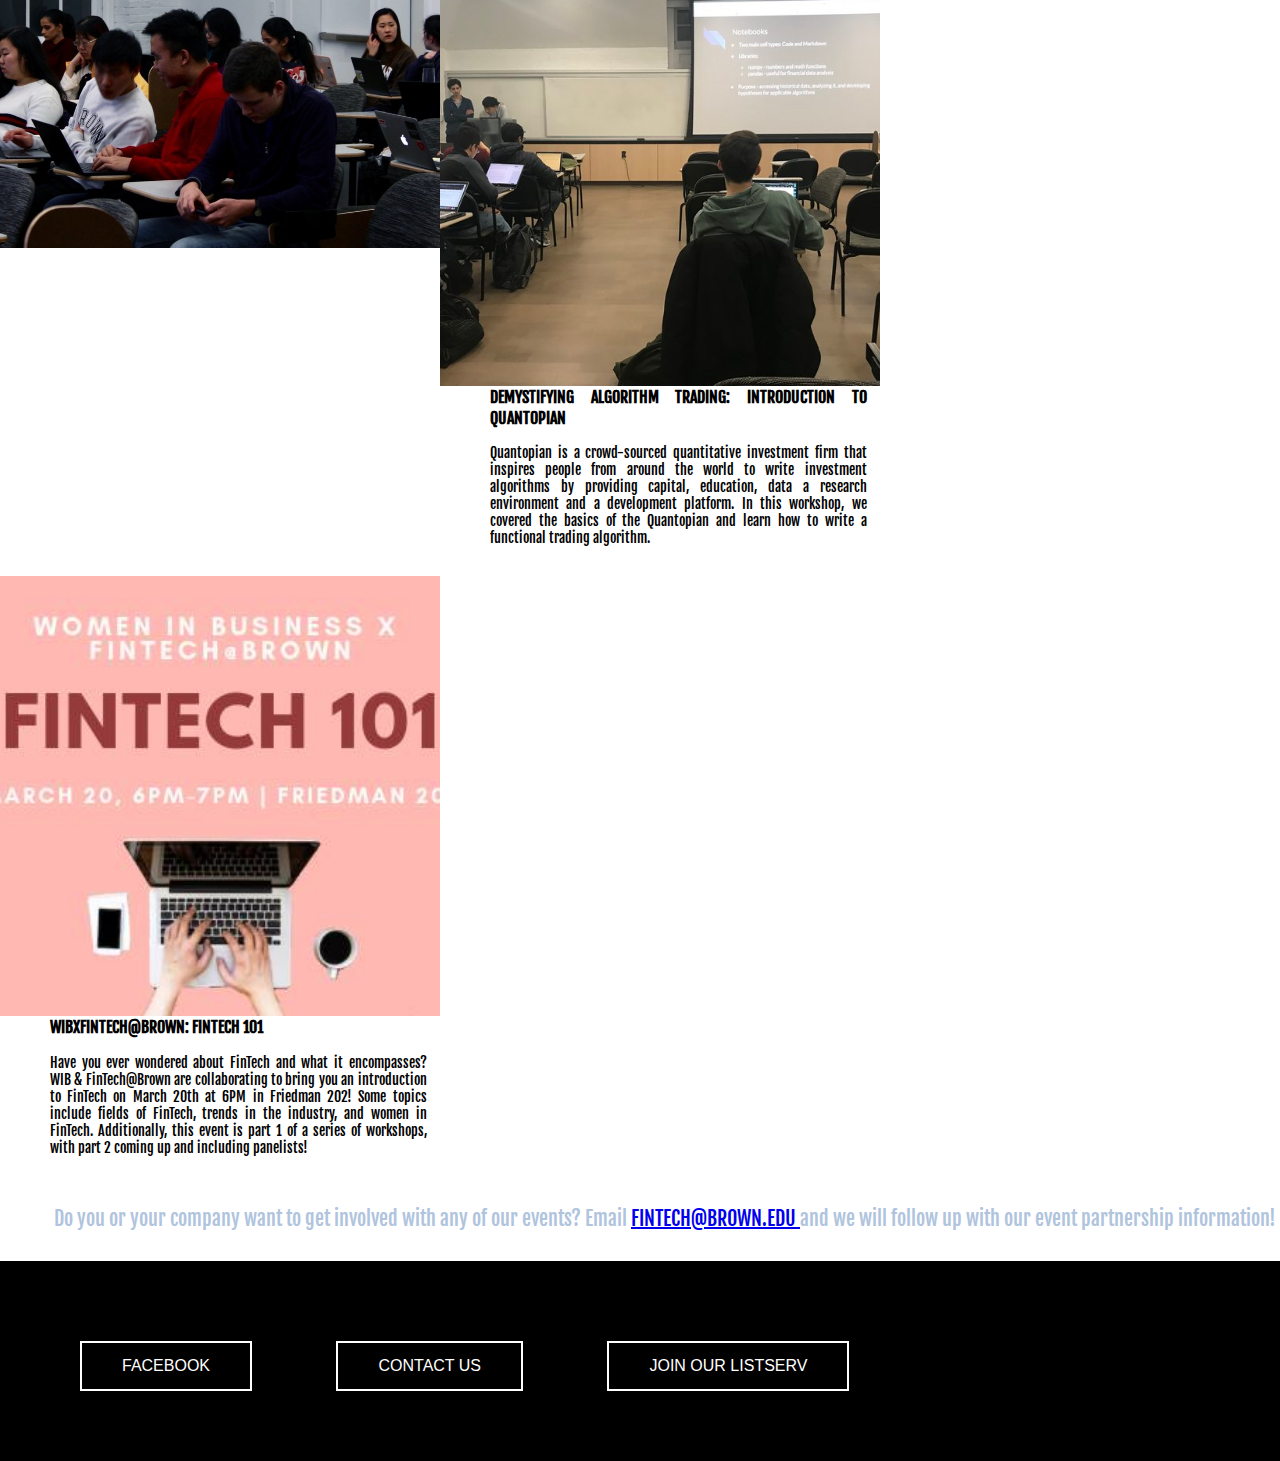
<file: Events.html>
<!DOCTYPE html>
<html lang="en">
<head>
    <link rel ="stylesheet" href="style.css">
    <link href="https://fonts.googleapis.com/css2?family=Libre+Franklin&display=swap" rel="stylesheet">
    <link href='https://fonts.googleapis.com/css?family=Fjalla One' rel='stylesheet'>
<title>Events</title>
<meta charset="UTF-8">
<meta name="viewport" content="width=device-width, initial-scale=1">
<style>
body {
  font-family: Arial, Helvetica, sans-serif, 'Gill Sans', 'Gill Sans MT', 'Trebuchet MS', 'Libre Franklin', sans-serif;
  margin: 0;
  padding: 0;
}
</style>

</head>
<body>
    <div class = "row">
    <div class="column3 left3">
        <a href="homePage.html">
        <img src="logo-transparent.png" width="100%;"  alt="FinTech">
        </a>
     </div>
     <div class="column3 right3">
      <div class="navbar" style="white-space:nowrap">
          <a href="ContactUs.html">CONTACT</a>
          <a href="https://www.medium.com/fintech-brown">BLOG</a>
            <div class="navbar dropdown">
               <button class="navbar dropbtn">
                  EVENTS
               </button>
            <div class="navbar dropdown-content">
              <a href="Events.html">EVENTS</a>
            </div>
           </div>
          <div class="navbar dropdown">
            <button class="navbar dropbtn">
                ABOUT
            </button>
            <div class="navbar dropdown-content">
              <a href="AboutUs.html">ABOUT US</a>
              <a href="MeetTheTeam.html">MEET THE TEAM</a>
            </div>
           </div>
        </div>
    </div>
</div>
<div class="meetText1" style="text-align: center; padding-left:0;">
    Events
</div>

<div class="row">
    <div class="column3 left4">
      <div class="img-blockchain"> </div>
        <div class = eventsText>
          <h3>  BLOCKCHAIN WORKSHOP </h3>
          Quorum® is a smart contract platform built on Ethereum and developed by J.P. Morgan.
          In this workshop, we learned how to write a smart contract in Solidity and how to
          run an actual decentralized marketplace on a personal computer.
        </div>
 </div>
    <div class="column middle4">
      <div class="img-quantopian"></div>
        <div class = eventsText>
          <h3>  DEMYSTIFYING ALGORITHM TRADING: INTRODUCTION TO QUANTOPIAN </h3>
          Quantopian is a crowd-sourced quantitative investment firm that inspires people
          from around the world to write investment algorithms by providing capital,
          education, data a research environment and a development platform. In this
          workshop, we covered the basics of the Quantopian and learn how to write a
          functional trading algorithm.
        </div>
    </div>
    <div class ="column right4">
      <div class="img-WIBXFINTECH"></div>
        <div class = eventsText>
          <h3> WIBXFINTECH@BROWN: FINTECH 101 </h3>
          Have you ever wondered about FinTech and what it encompasses? WIB & FinTech@Brown
          are collaborating to bring you an introduction to FinTech on March 20th at 6PM
          in Friedman 202! Some topics include fields of FinTech, trends in the industry,
          and women in FinTech. Additionally, this event is part 1 of a series of workshops,
          with part 2 coming up and including panelists!
        </div>
    </div>
</div>

<div class="bottomEventsText" style="text-align: center">
    Do you or your company want to get involved with any of our events?
    Email <a href = "mailto:FINTECH@BROWN.EDU">FINTECH@BROWN.EDU </a> and we will follow up
    with our event partnership information!
</div>




<div class="box">
  <div class="btn-toolbar t-button5" role="toolbar" aria-label="Toolbar with button groups">
    <button onclick="window.location.href = 'https://www.facebook.com/fintechatbrown/';" class="button3 btn-space">FACEBOOK</button>
    <button onclick="document.location = 'ContactUs.html'" class="button3 btn-space">CONTACT US</button>
    <button onclick="window.location.href = 'http://eepurl.com/dMKmaw';" class="button3 btn-space">JOIN OUR LISTSERV</button>
  </div>
</div>
</body>
</html>
</file>
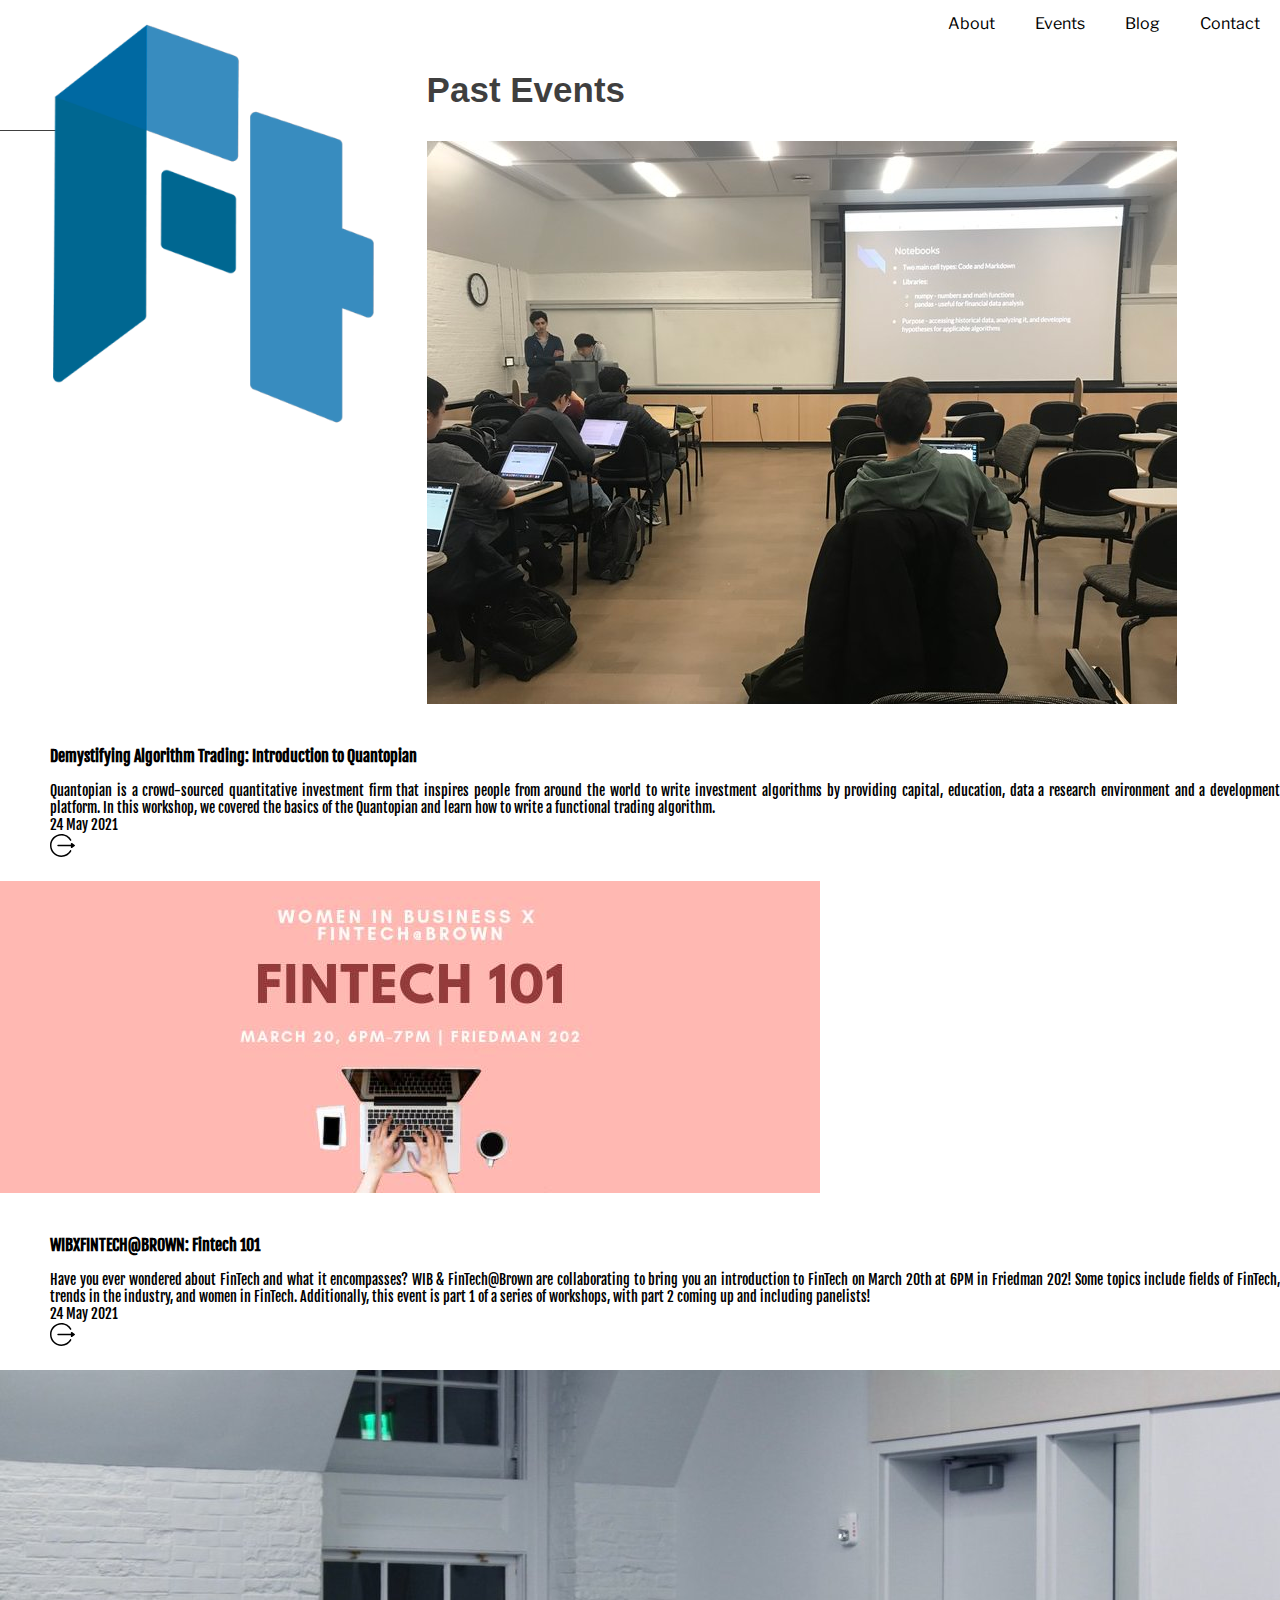
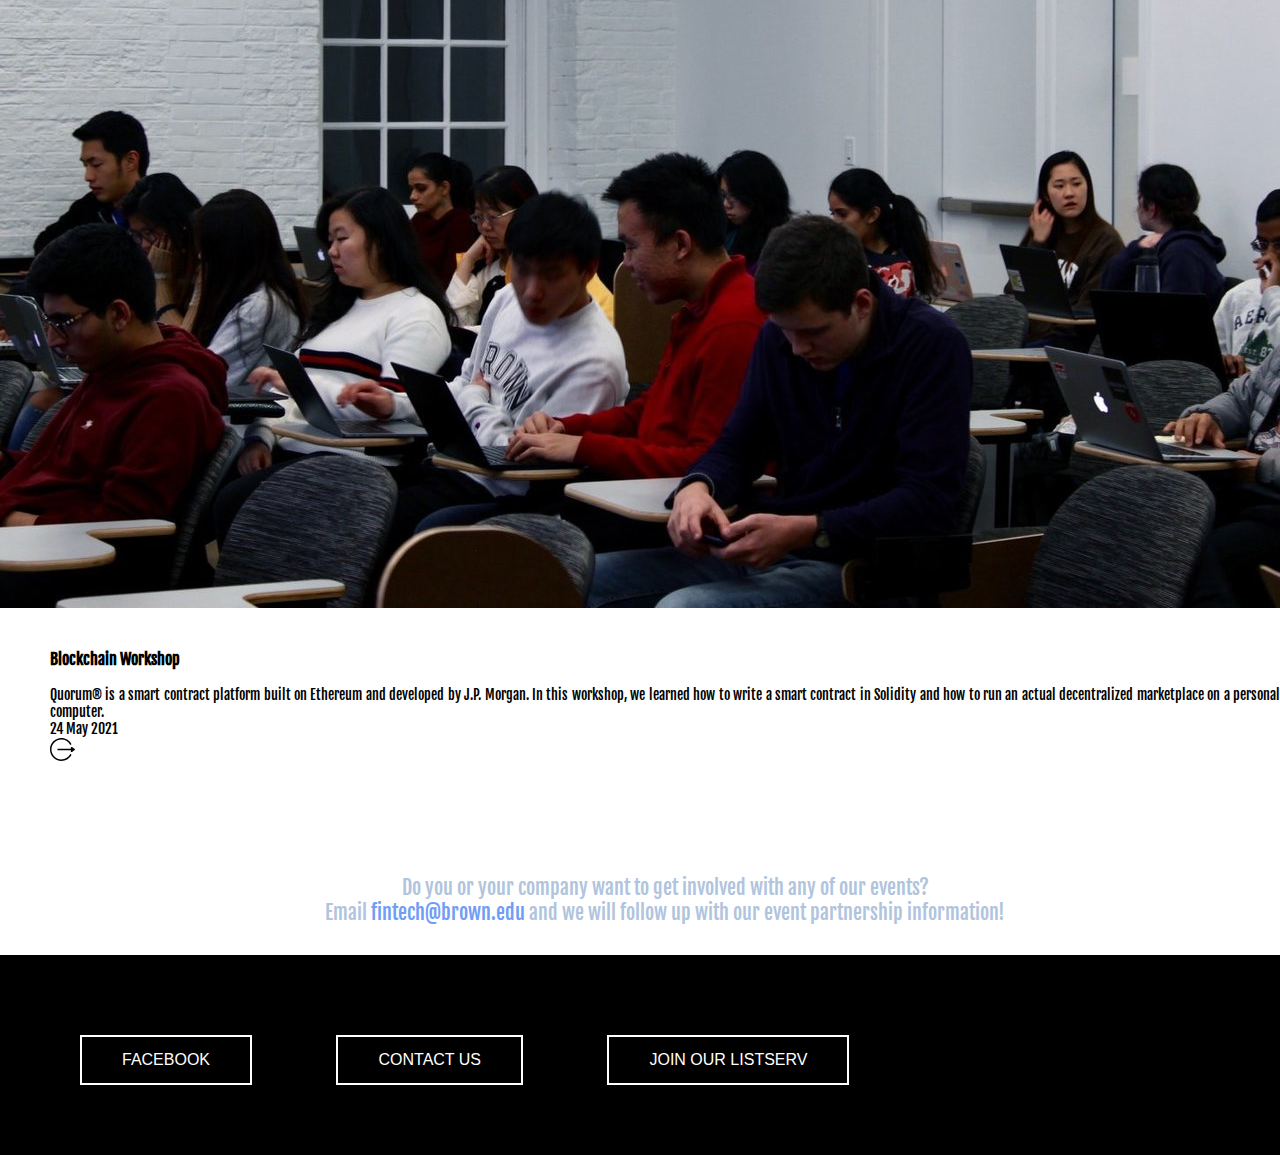
<file: events.html>
<!DOCTYPE html>
<html lang="en">
<head>
    <link rel="icon" type="image/png" href="logo-transparent.png"/>
    <link rel ="stylesheet" href="style.css">
    <link href="https://fonts.googleapis.com/css2?family=Libre+Franklin&display=swap" rel="stylesheet">
    <link href='https://fonts.googleapis.com/css?family=Fjalla One' rel='stylesheet'>
<title>Events</title>
<meta charset="UTF-8">
<meta name="viewport" content="width=device-width, initial-scale=1">
<style>
body {
  font-family: Arial, Helvetica, sans-serif, 'Gill Sans', 'Gill Sans MT', 'Trebuchet MS', 'Libre Franklin', sans-serif;
  margin: 0;
  padding: 0;
}
</style>
</head>
<body>
<div class = "row1">
    <div class="column left3">
        <a href="index.html">
        <img src="logo-transparent.png" width="100%;"  alt="FinTech">
        </a>
     </div>
     <div id="navbar" class="navbar" style="white-space:nowrap">
         <a style="color: black" href="contact.html">Contact</a>
         <a style="color: black" href="https://www.medium.com/fintech-brown">Blog</a>
           <div class="navbar dropdown">
              <button style="color: black" class="navbar dropbtn colorToggle">
                 Events
              </button>
           <div class="navbar dropdown-content">
             <a href="events.html">Events</a>
           </div>
          </div>
         <div class="navbar dropdown">
           <button style="color: black" class="navbar dropbtn colorToggle">
               About
           </button>
           <div class="navbar dropdown-content">
             <a href="about.html">About Us</a>
             <a href="team.html">Meet the Team</a>
           </div>
          </div>
       </div>
</div>
<div class="introcard">
  <h1 style="font-size: 35px; color: rgb(0,0,0,0.75); margin-bottom: 20px;">
    Past Events
  </h1>
  <div style="border-bottom: 1px solid rgb(0,0,0,0.75); width: 80px; margin-bottom: 10px;">
  </div>
</div>
<div class="grid" style="margin-bottom: 60px;">
  <div class="column3 left4">
    <img class="img-event" src="quantopian.jpg"></img>
    <div class = eventsText>
      <h3>  Demystifying Algorithm Trading: Introduction to Quantopian </h3>
     Quantopian is a crowd-sourced quantitative investment firm that inspires people
     from around the world to write investment algorithms by providing capital,
     education, data a research environment and a development platform. In this
     workshop, we covered the basics of the Quantopian and learn how to write a
     functional trading algorithm.
      <div class="eventbottom">
        <div class="date">
          24 May 2021
        </div>
        <a href="your facebook event here">
          <img src="arrow.svg" height="25px" width="auto" class="arrow">
        </a>
      </div>
    </div>
  </div>
  <div class="column3 left4">
    <img class="img-event" src="WIBXFINTECH.jpg"></img>
    <div class = eventsText>
      <h3>  WIBXFINTECH@BROWN: Fintech 101 </h3>
      Have you ever wondered about FinTech and what it encompasses? WIB & FinTech@Brown
      are collaborating to bring you an introduction to FinTech on March 20th at 6PM
      in Friedman 202! Some topics include fields of FinTech, trends in the industry,
      and women in FinTech. Additionally, this event is part 1 of a series of workshops,
      with part 2 coming up and including panelists!
      <div class="eventbottom">
        <div class="date">
          24 May 2021
        </div>
        <a href="your facebook event here">
          <img src="arrow.svg" height="25px" width="auto" class="arrow">
        </a>
      </div>
    </div>
  </div>
  <div class="column3 left4">
    <img class="img-event" src="blockchain.jpg"></img>
    <div class = eventsText>
      <h3>  Blockchain Workshop </h3>
      Quorum® is a smart contract platform built on Ethereum and developed by J.P. Morgan.
      In this workshop, we learned how to write a smart contract in Solidity and how to
      run an actual decentralized marketplace on a personal computer.
      <div class="eventbottom">
        <div class="date">
          24 May 2021
        </div>
        <a href="your facebook event here">
          <img src="arrow.svg" height="25px" width="auto" class="arrow">
        </a>
      </div>
    </div>
  </div>
</div>

<div style="padding-left: 10%; padding-right: 10%">
  <div class="bottomEventsText" style="text-align: center">
      Do you or your company want to get involved with any of our events? <br>
      Email <a style="text-decoration: none; color: #6f9df7"
      href = "mailto:fintech@brown.edu">fintech@brown.edu </a> and we will follow up
      with our event partnership information!
  </div>
</div>




<div class="box">
  <div class="btn-toolbar t-button5" role="toolbar" aria-label="Toolbar with button groups">
    <button onclick="window.location.href = 'https://www.facebook.com/fintechatbrown/';" class="button3 btn-space">FACEBOOK</button>
    <button onclick="document.location = 'ContactUs.html'" class="button3 btn-space">CONTACT US</button>
    <button onclick="window.location.href = 'http://eepurl.com/dMKmaw';" class="button3 btn-space">JOIN OUR LISTSERV</button>
  </div>
</div>
</body>
</html>
</file>
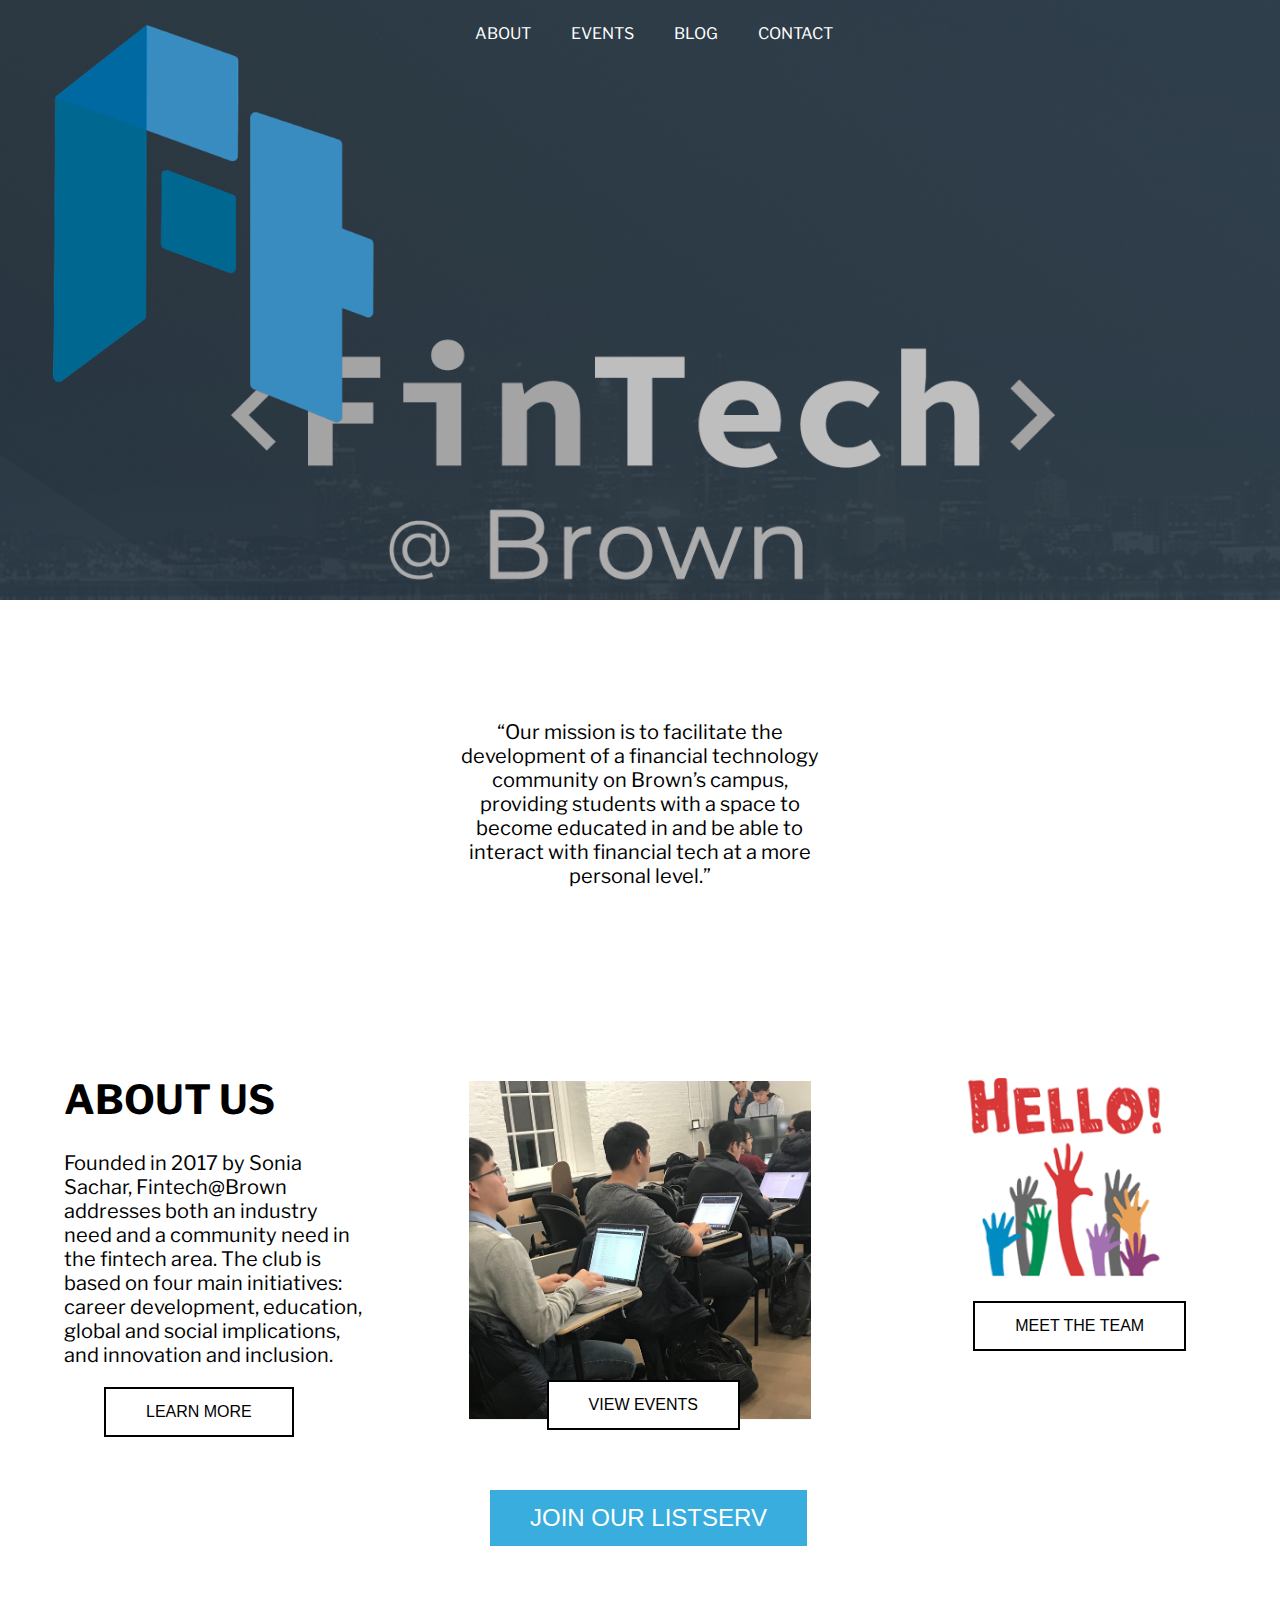
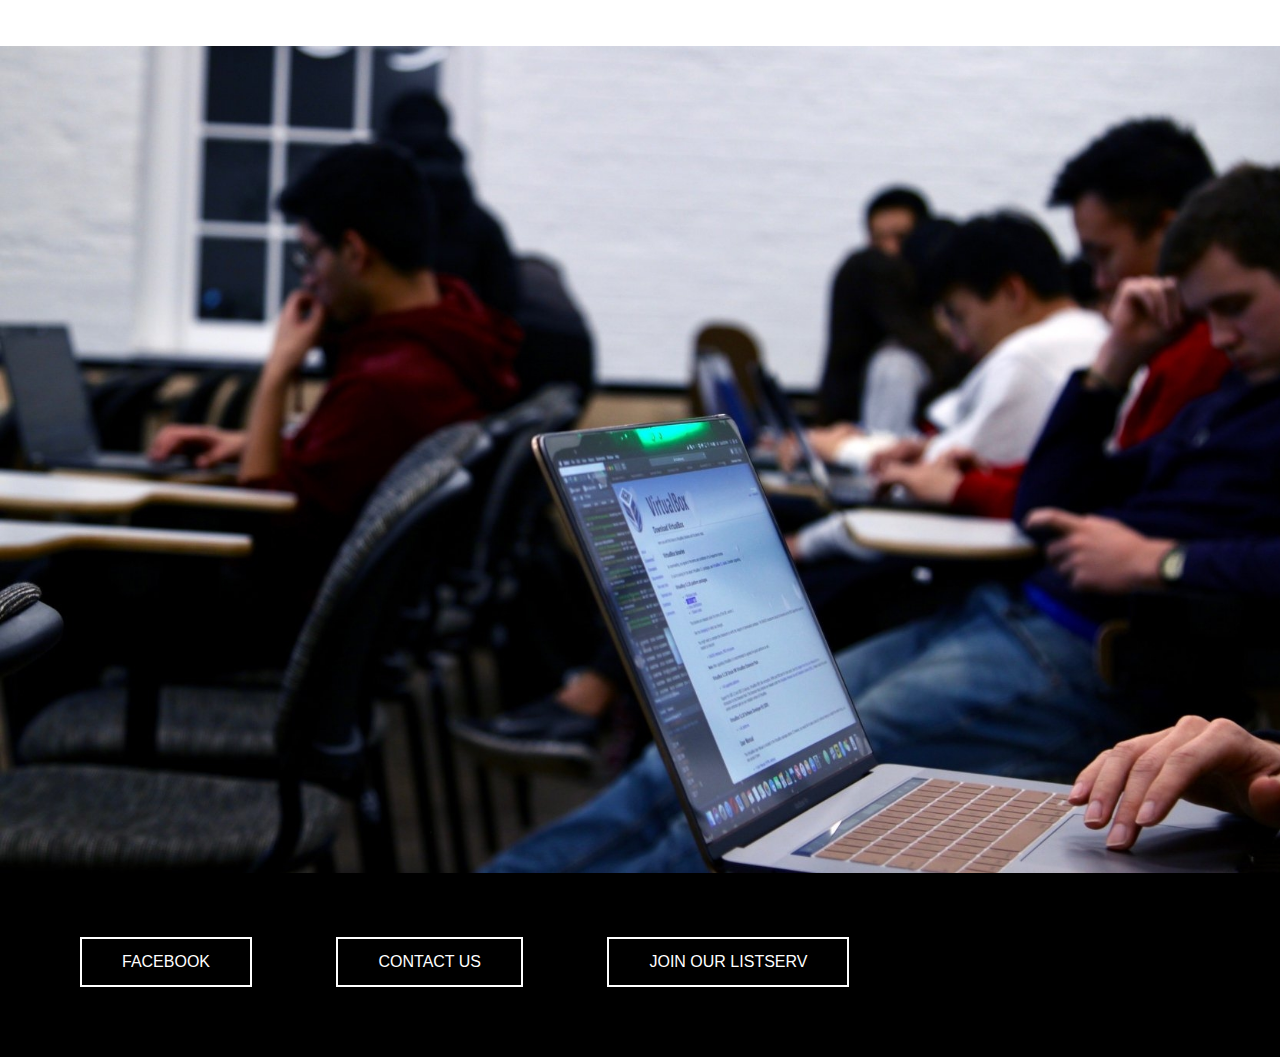
<file: HomePage.html>
<!DOCTYPE html>
<html lang="en">
<head>
    <link rel ="stylesheet" href="style.css">
    <link href="https://fonts.googleapis.com/css2?family=Libre+Franklin&display=swap" rel="stylesheet">
<title>FinTech@Brown</title>
<meta charset="UTF-8">
<meta name="viewport" content="width=device-width, initial-scale=1">
<style>
body {
  font-family: Arial, Helvetica, sans-serif, 'Gill Sans', 'Gill Sans MT', 'Trebuchet MS', 'Libre Franklin', sans-serif;
  margin: 0;
  padding: 0;
}
</style>

</style>
</head>
<body> 
<div class="homePageHeader">
   
<div class = "row">
  <div class="column left3">
      <a href="homePage.html">
      <img src="logo-transparent.png" width="100%;"  alt="FinTech">
      </a>
   </div>
   <div class="column right3">
    <div class="homeNavbar" style="white-space:nowrap">
        <a href="ContactUs.html">CONTACT</a>
        <a href="https://www.medium.com/fintech-brown">BLOG</a>
          <div class="homeNavbar dropdown">
             <button class="navbar dropbtn">
                EVENTS
             </button>
          <div class="homeNavbar dropdown-content">
            <a href="Events.html">EVENTS</a>
          </div>
         </div>
        <div class="homeNavbar dropdown">
          <button class="homeNavbar dropbtn">
              ABOUT
          </button>
          <div class="homeNavbar dropdown-content">
            <a href="AboutUs.html">ABOUT US</a>
            <a href="MeetTheTeam.html">MEET THE TEAM</a>
          </div>
         </div>
      </div>
  </div>
</div>
</div>
<div class="text1" style = "min-width: 270px;">
    <p> “Our mission is to facilitate the development of a financial technology 
        community on Brown’s campus, providing students with a space to become 
        educated in and be able to interact with financial tech at a more
         personal level.”</p>
</div>
<div class="row">
  <div class="column">
    <header>
      <div class="header1"> 
        <h1> ABOUT US </h1>
        <p> 
          Founded in 2017 by Sonia Sachar, Fintech@Brown addresses both an industry need 
          and a community need in the fintech area. The club is based on four main 
          initiatives: career development, education, global and social implications, 
          and innovation and inclusion. 
        </p>
        <button onclick="document.location = 'AboutUs.html'"  class="button1 t-button3">LEARN MORE</button>
      </div>
      <div class="learnMoreButton">
      </div>
    </header>
  </div>
  <div class="column">
    <div class="header1"> 
      <h1> EVENTS </h1>
    </div>
    <img src="events_img.png" class="center t-image">
    <button onclick="document.location = 'Events.html'"  class="button1 t-button">VIEW EVENTS</button>
  </div>
  <div class="column">
    <header>
      <img src="meetteam.png" class="center2 t-image2"  alt="FinTech">
      <button onclick="document.location = 'MeetTheTeam.html'"  class="button1 t-button2">MEET THE TEAM</button>
    </header>
  </div>
</div>
<button onclick="window.location.href = 'http://eepurl.com/dMKmaw';" class="button2 t-button4">JOIN OUR LISTSERV</button>
<img src="bloc+bg2.jpg" class="t-image3" width="100%;"  alt="FinTech">
<div class="box">
  <div class="btn-toolbar t-button5" role="toolbar" aria-label="Toolbar with button groups">
    <button onclick="window.location.href = 'https://www.facebook.com/fintechatbrown/';" class="button3 btn-space">FACEBOOK</button>
    <button onclick="document.location = 'ContactUs.html'" class="button3 btn-space">CONTACT US</button>
    <button onclick="window.location.href = 'http://eepurl.com/dMKmaw';" class="button3 btn-space">JOIN OUR LISTSERV</button>
  </div>
</div>
</body>
</html>
</file>
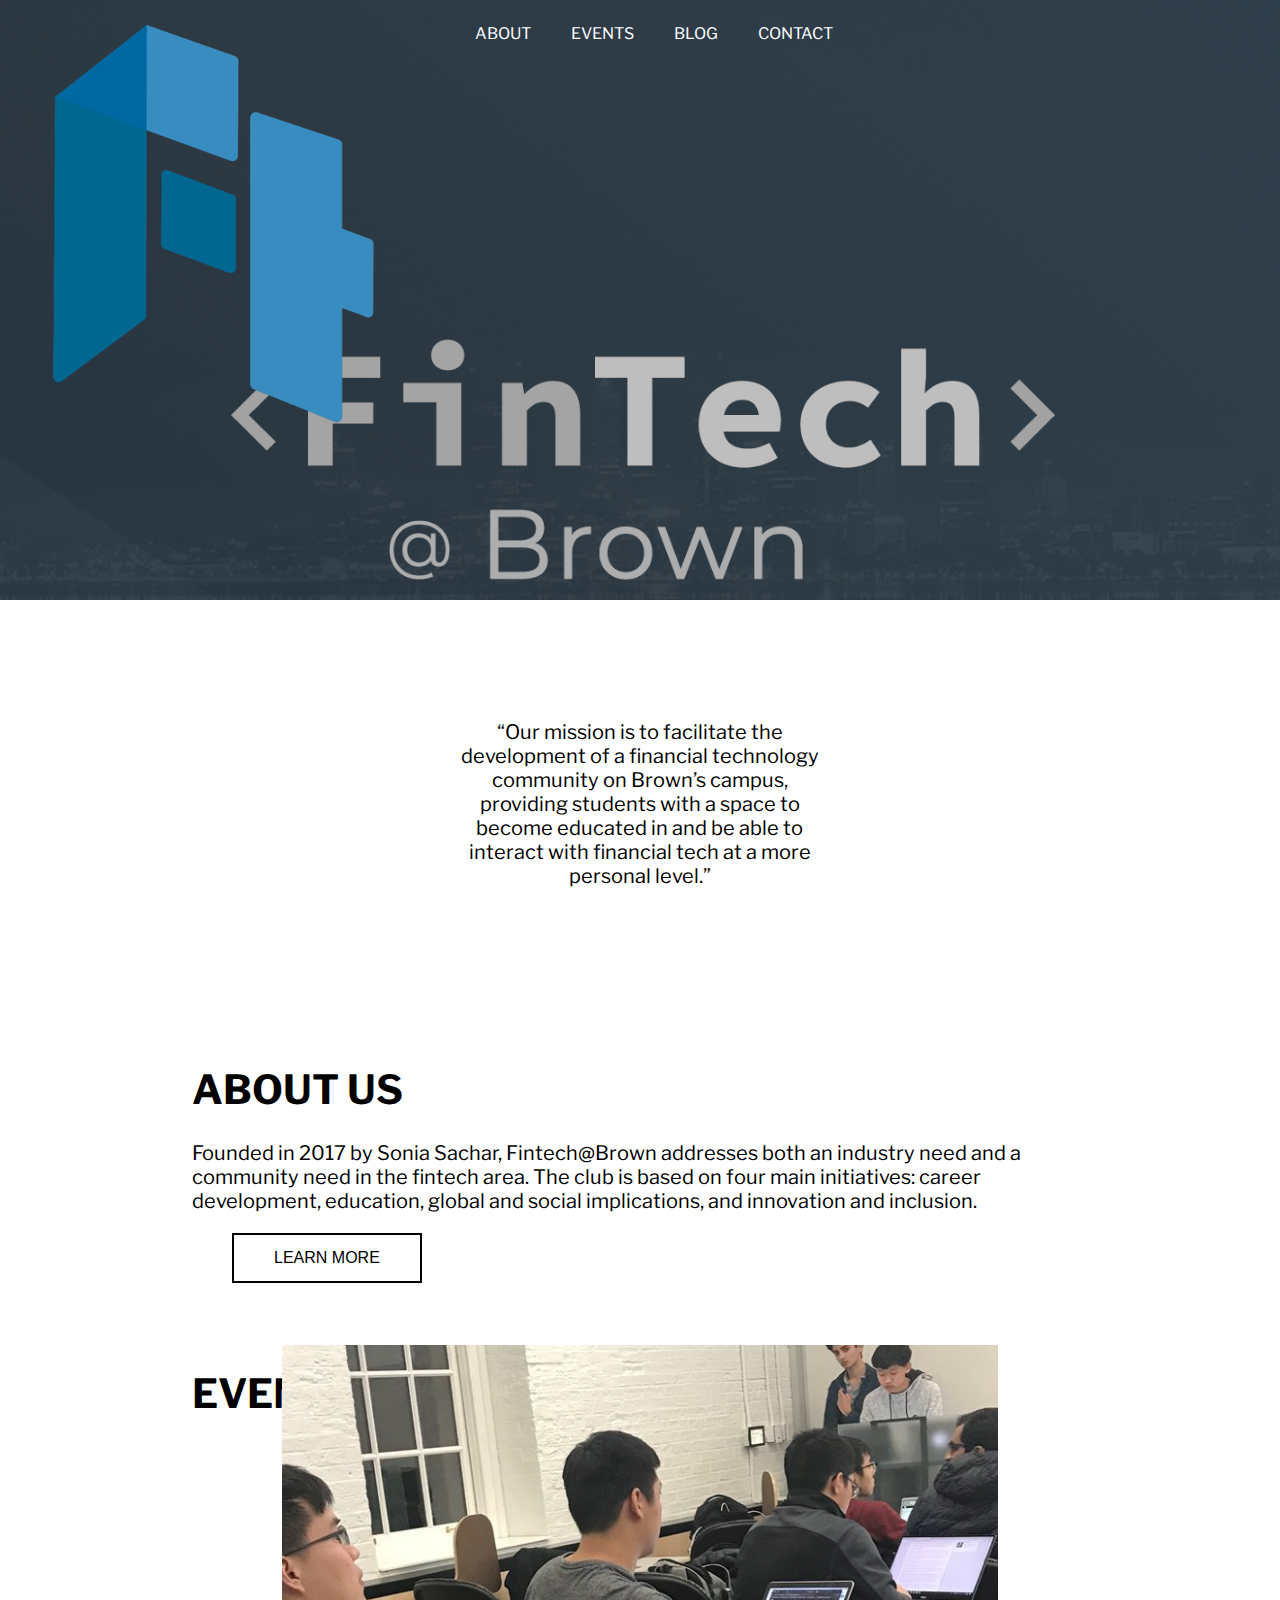
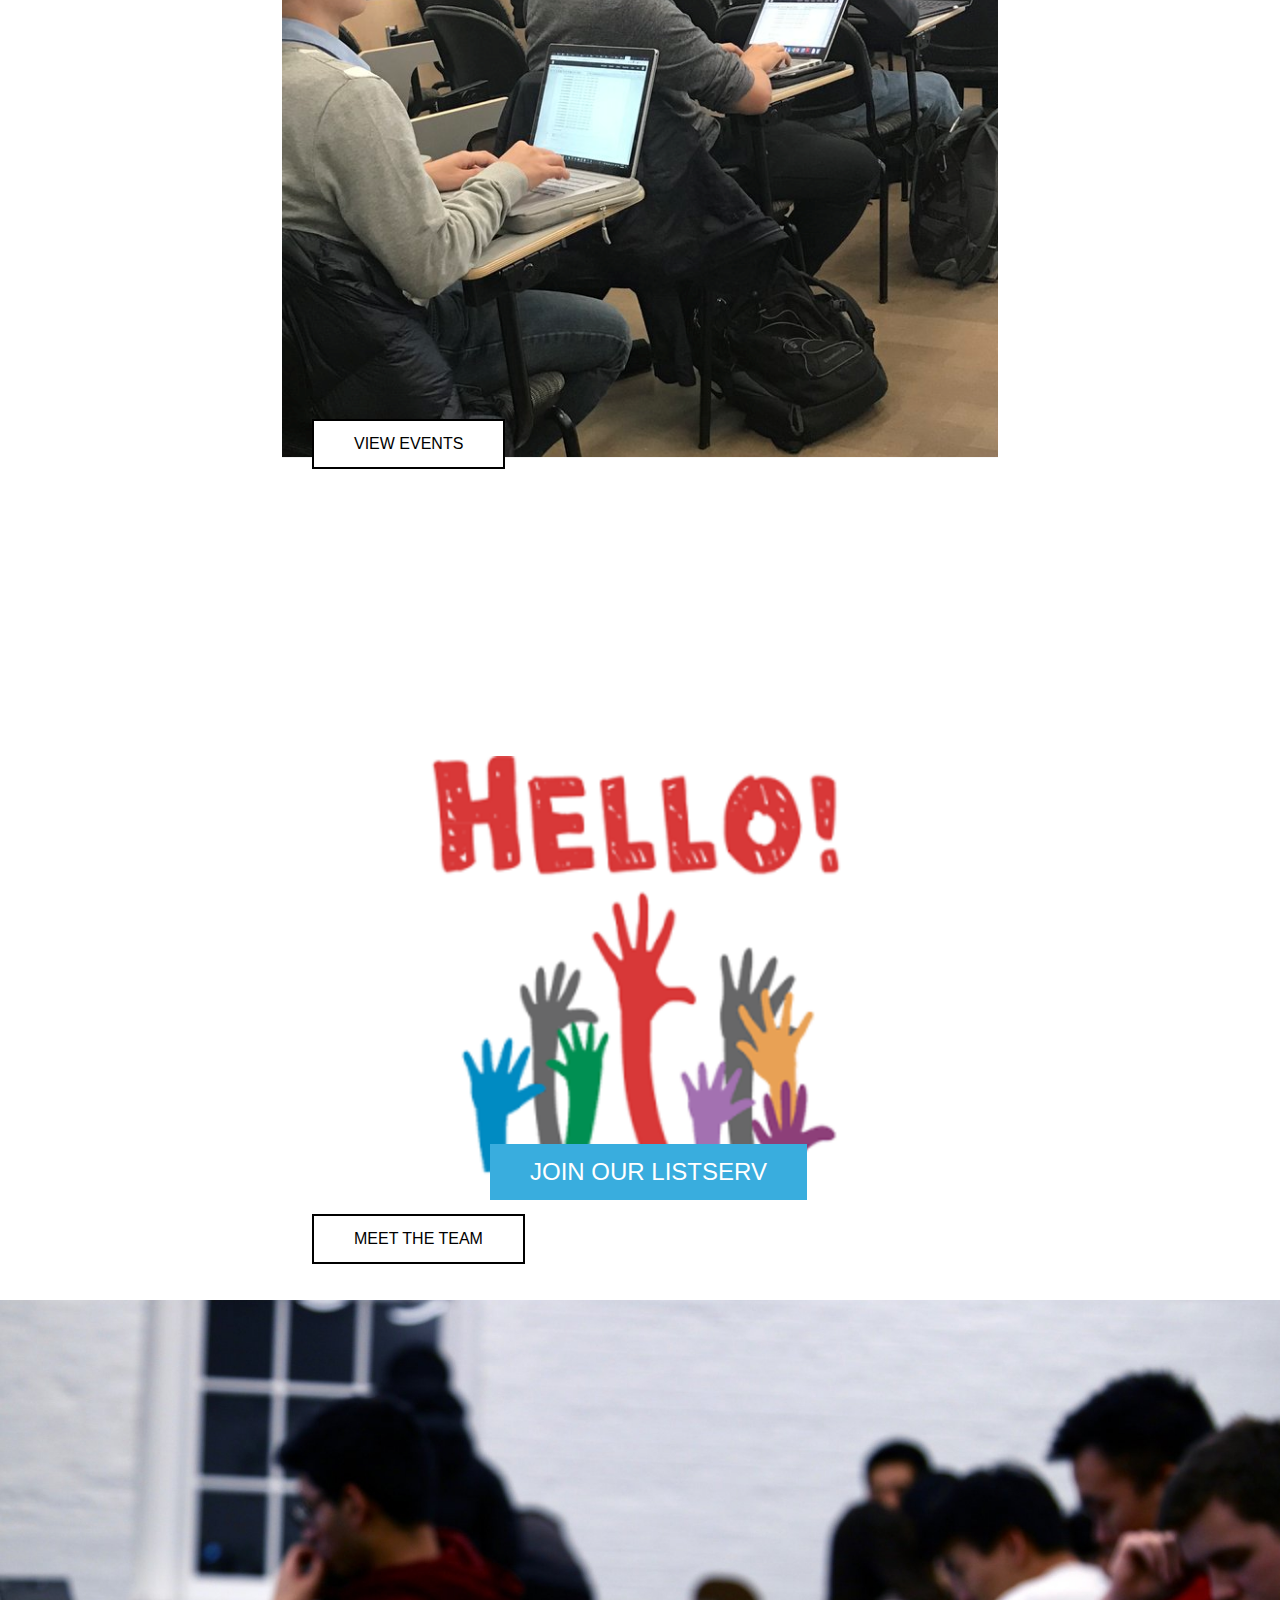
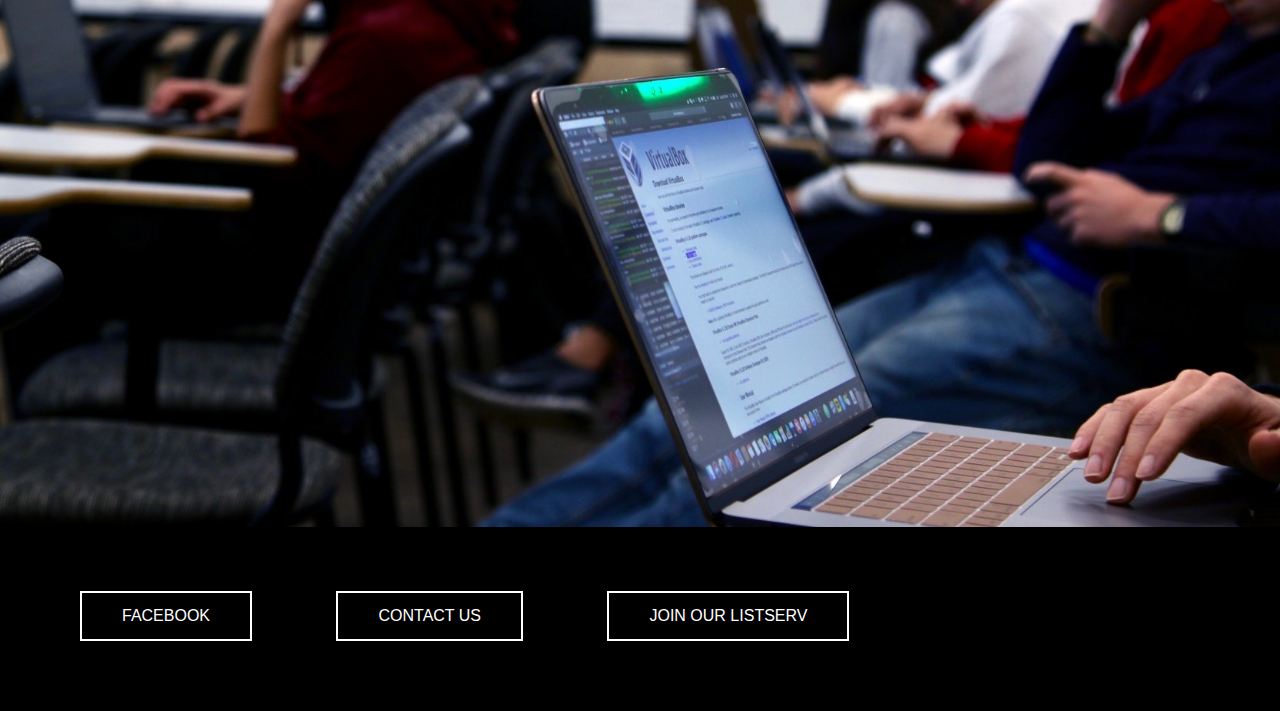
<file: homePage.html>
<!DOCTYPE html>
<html lang="en">
<head>
    <link rel ="stylesheet" href="style.css">
    <link href="https://fonts.googleapis.com/css2?family=Libre+Franklin&display=swap" rel="stylesheet">
<title>FinTech@Brown</title>
<meta charset="UTF-8">
<meta name="viewport" content="width=device-width, initial-scale=1">
<style>
body {
  font-family: Arial, Helvetica, sans-serif, 'Gill Sans', 'Gill Sans MT', 'Trebuchet MS', 'Libre Franklin', sans-serif;
  margin: 0;
  padding: 0;
}
</style>

</style>
</head>
<body> 
<div class="homePageHeader">
   
<div class = "row">
  <div class="column left3">
      <a href="homePage.html">
      <img src="logo-transparent.png" width="100%;"  alt="FinTech">
      </a>
   </div>
   <div class="column right3">
    <div class="homeNavbar" style="white-space:nowrap">
        <a href="ContactUs.html">CONTACT</a>
        <a href="https://www.medium.com/fintech-brown">BLOG</a>
          <div class="homeNavbar dropdown">
             <button class="navbar dropbtn">
                EVENTS
             </button>
          <div class="homeNavbar dropdown-content">
            <a href="Events.html">EVENTS</a>
          </div>
         </div>
        <div class="homeNavbar dropdown">
          <button class="homeNavbar dropbtn">
              ABOUT
          </button>
          <div class="homeNavbar dropdown-content">
            <a href="AboutUs.html">ABOUT US</a>
            <a href="MeetTheTeam.html">MEET THE TEAM</a>
          </div>
         </div>
      </div>
  </div>
</div>
</div>
<div class="text1" style = "min-width: 270px;">
    <p> “Our mission is to facilitate the development of a financial technology 
        community on Brown’s campus, providing students with a space to become 
        educated in and be able to interact with financial tech at a more
         personal level.”</p>
</div>
<div class="row">
  <div class="column3">
      <div class="header1"> 
        <h1> ABOUT US </h1>
        <p> 
          Founded in 2017 by Sonia Sachar, Fintech@Brown addresses both an industry need 
          and a community need in the fintech area. The club is based on four main 
          initiatives: career development, education, global and social implications, 
          and innovation and inclusion. 
        </p>
        <button onclick="document.location = 'AboutUs.html'"  class="button1 t-button3">LEARN MORE</button>
      </div>
     </div>
  <div class="column3">
    <div class="header1"> 
      <h1> EVENTS </h1>
      <img src="events_img.png" class="center t-image">
      <button onclick="document.location = 'Events.html'"  class="button1 t-button">VIEW EVENTS</button>
    </div>
  </div>
  <div class="column3">
    <div class="header1"> 
      <h1>
      </h1>
      <img src="meetteam.png" class="center2 t-image2"  alt="FinTech">
      <button onclick="document.location = 'MeetTheTeam.html'"  class="button1 t-button2">MEET THE TEAM</button>
    </div>
  </div>
</div>
<button onclick="window.location.href = 'http://eepurl.com/dMKmaw';" class="button2 t-button4">JOIN OUR LISTSERV</button>
<img src="bloc+bg2.jpg" class="t-image3" width="100%;"  alt="FinTech">
<div class="box">
  <div class="btn-toolbar t-button5" role="toolbar" aria-label="Toolbar with button groups">
    <button onclick="window.location.href = 'https://www.facebook.com/fintechatbrown/';" class="button3 btn-space">FACEBOOK</button>
    <button onclick="document.location = 'ContactUs.html'" class="button3 btn-space">CONTACT US</button>
    <button onclick="window.location.href = 'http://eepurl.com/dMKmaw';" class="button3 btn-space">JOIN OUR LISTSERV</button>
  </div>
</div>
</body>
</html>
</file>
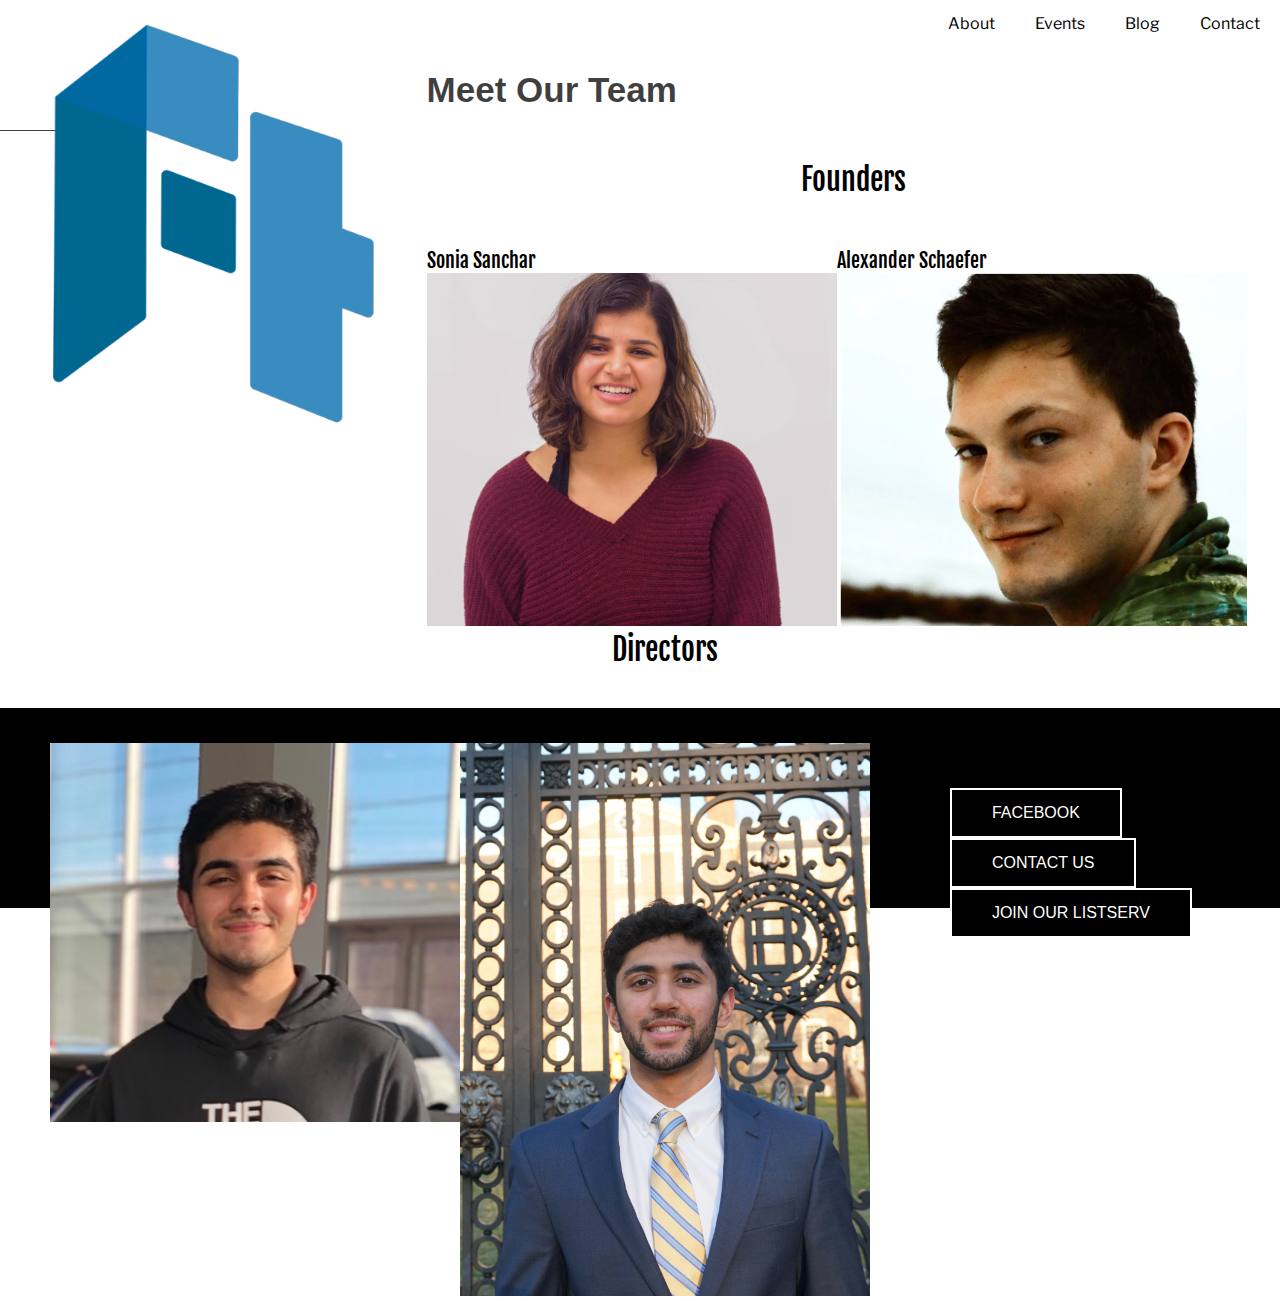
<file: team.html>
<!DOCTYPE html>
<html lang="en">
<head>
    <link rel="icon" type="image/png" href="logo-transparent.png"/>
    <link rel ="stylesheet" href="style.css">
    <link href="https://fonts.googleapis.com/css2?family=Libre+Franklin&display=swap" rel="stylesheet">
    <link href='https://fonts.googleapis.com/css?family=Fjalla One' rel='stylesheet'>
<title>Meet The Team</title>
<meta charset="UTF-8">
<meta name="viewport" content="width=device-width, initial-scale=1">
<style>
body {
  font-family: Arial, Helvetica, sans-serif, 'Gill Sans', 'Gill Sans MT', 'Trebuchet MS', 'Libre Franklin', sans-serif;
  margin: 0;
  padding: 0;
}
</style>
</head>
<body>
  <div class = "row1">
    <div class="column left3">
          <a href="index.html">
          <img src="logo-transparent.png" width="100%;"  alt="FinTech">
          </a>
       </div>
       <div id="navbar" class="navbar" style="white-space:nowrap">
           <a style="color: black" href="contact.html">Contact</a>
           <a style="color: black" href="https://www.medium.com/fintech-brown">Blog</a>
             <div class="navbar dropdown">
                <button style="color: black" class="navbar dropbtn colorToggle">
                   Events
                </button>
             <div class="navbar dropdown-content">
               <a href="events.html">Events</a>
             </div>
            </div>
           <div class="navbar dropdown">
             <button style="color: black" class="navbar dropbtn colorToggle">
                 About
             </button>
             <div class="navbar dropdown-content">
               <a href="about.html">About Us</a>
               <a href="team.html">Meet the Team</a>
             </div>
            </div>
         </div>
  </div>
<div class="introcard">
  <h1 style="font-size: 35px; color: rgb(0,0,0,0.75); margin-bottom: 20px;">
    Meet Our Team
  </h1>
  <div style="border-bottom: 1px solid rgb(0,0,0,0.75); width: 80px; margin-bottom: 10px;">
  </div>
</div>
<div class="meetText1" style="text-align: center">
    Founders
</div>
<div class = meetText2>
<div class="members">
  <div class="column">
    <div class="nametag">
      Sonia Sanchar
    </div>
      <hoverImage>
      <img class="profile" src="Member Pictures\Sanchar.png" width="100%;"  alt="Sonia">
      <span>Sonia is pursuing a dual degree in computer science and economics.
          She has internship experience working in the non-profit and finance
          sector, as well as research experience in computer science.
      </span>
    </hoverImage>
  </div>
  <div class="column ">
    <div class="nametag">
      Alexander Schaefer
    </div>
      <hoverImage>
          <img class="profile" src="Member Pictures\Schaefer.png" width="100%;"  alt="Alexander">
          <span>Alec is a senior studying Computer Science - Economics at
              Brown University. Last summer, he worked for the CENTRE
              Foundation at Circle as an engineer on the USD-C stablecoin
               project — a cryptocurrency that is backed one-for-one by US
               Dollars. After graduation, he will be returning as a full-time
               blockchain engineer at the CENTRE Foundation, which was
               co-founded by Circle and Coinbase. At Brown, Alec also assists
               with research involving cross-blockchain swaps of
               cryptocurrencies. In his free time, Alec enjoys yoga and rock climbing.
          </span>
      </hoverImage>
  </div>
</div>
</div>

<div class="meetText1" style="text-align: center">
  Directors
</div>
<div class = meetText2>
<div class="members">
<div class="column">
  <div class="nametag">
    Miguel Siordia
  </div>
  <hoverImage>
    <img src="Member Pictures\Siordia.jpeg" width="100%;"  alt="Miguel">
    <span>Miguel is pursuing a dual degree in computer science and economics.
He has internship experience in both tech and finance firms with his most recent
        experience being at Autodesk Inc. He will be interning at JPMorgan as a
        software engineering this upcoming summer of 2021.
</span>
</hoverImage>
</div>
<div class="column ">
  <div class="nametag">
Armaan Dhillon  </div>
<hoverImage>
  <img src="Member Pictures\Dhillon.jpg" width="100%;"  alt="Armaan">
  <span>Armaan is a junior from Massachusetts concentrating
      in Applied Mathematics-Computer Science. He's been a part of
      FinTech@Brown since his freshman fall and his interest in the space began back
      in high school through reading about the quant revolution in finance. Outside
      of fintech and school, he enjoys watching sports, running, and listening to rap music.
</span>
</hoverImage>
</div>
</div>
</div>

<div class="box">
    <div class="btn-toolbar t-button5" role="toolbar" aria-label="Toolbar with button groups">
      <button onclick="window.location.href = 'https://www.facebook.com/fintechatbrown/';" class="button3 btn-space">FACEBOOK</button>
      <button onclick="document.location = 'ContactUs.html'" class="button3 btn-space">CONTACT US</button>
      <button onclick="window.location.href = 'http://eepurl.com/dMKmaw';" class="button3 btn-space">JOIN OUR LISTSERV</button>
    </div>
  </div>
</body>
</html>
</file>
<file: style.css>
.homePageHeader {
  background-color: grey;
  background-image: url(website-banner.png);
  background-position: center;
  background-repeat: no-repeat;
  background-size: cover;
  position: relative;
  background-attachment: fixed;
  height: 600px;
}

/* Style the top navigation bar */

.homeNavbar {
  padding: 0; /* Add some padding */
  overflow: hidden; /* Hide overflow */
  
}

/* Style the navigation bar links */
.homeNavbar a {
  float: right;
  display: block; /* Change the display to block, for responsive reasons (see below) */
  color: white; /* White text color */
  text-align: center; /* Center the text */
  padding: 14px 20px; /* Add some padding */
  text-decoration: none; /* Remove underline */
  font-family: "Libre Franklin"
}

.homeNavbar .dropdown {
  float: right;
  overflow: hidden;
}


.homeNavbar .dropdown .dropbtn {  
  background-color: transparent;
  display: block; /* Change the display to block, for responsive reasons (see below) */
  color: white; /* White text color */
  padding: 14px 20px; /* Add some padding */
  border: none;
  outline: none;
  font-size: 16px;
  font-family: "Libre Franklin"
}
.homeNavbar .dropbtn {
  background-color: #ddd;
}
.homeNavbar .dropdown-content {
  display: none;
  position: absolute;
  background-color: #f1f1f1;
  min-width: 160px;
  box-shadow: 0px 8px 16px 0px rgba(0,0,0,0.2);
  z-index: 1;
}
.homeNavbar .dropdown-content a {
  float: none;
  color: black;
  padding: 12px 16px;
  text-decoration: none;
  display: block;
  text-align: left;
}

.homeNavbar .dropdown-content a:hover {
  background-color: #ddd;
}

.homeNavbar .dropdown:hover .dropdown-content {
  display: block;
}




.text1{
  padding: 100px;
  margin-left: auto;
  margin-right: auto;
  font-family: "Libre Franklin";
  text-align: center;
  font-size: 20px;
  width: 28%
}

.header1 {
  padding: 30px;
  margin-left: auto;
  margin-right: auto;
  font-family: "Libre Franklin";
  text-align: Left;
  font-size: 20px;
  width: 70%
}

.text2{
padding: 100px;
margin-left: auto;
margin-right: auto;
font-family: "Libre Franklin";
text-align: Left;
font-size: 20px;
width: 28%
}


.column {
float: left;
width: 33.33%;
}

@media screen and (max-width: 600px) {
.column {
  width: 100%;
}
}

/* Clear floats after the columns */
.row:after {
content: "";
display: table;
clear: both;
}

.center {
display: block;
margin-left: auto;
margin-right: auto;
width: 80%;
}

.center2{
display: block;
margin-left: auto;
margin-right: auto;
width: 50%;
}

.t-image {
position: relative; /* Declared position allows for location changes */
top: -100px; /* Moves the image 100px closer to the top of the page */
}

.t-image2 {
position: relative; /* Declared position allows for location changes */
top: +60px; /* Moves the image 100px closer to the top of the page */
}

.t-image3 {
position: relative; /* Declared position allows for location changes */
top: +20px; /* Moves the image 100px closer to the top of the page */
}

.t-button { /* adjust events button */
position: relative; /* Declared position allows for location changes */
top: -140px; /* Moves the image 100px closer to the top of the page */
left: +120px;
}

.t-button2 { /* adjust meet the team button */
position: relative; /* Declared position allows for location changes */
top: +70px; /* Moves the image 100px closer to the top of the page */
left: +120px;
}

.t-button3 { /* adjust learn more button */
position: relative; /* Declared position allows for location changes */
left: +40px;
}

.t-button4 { /* adjust join our listserv button */
position: relative; /* Declared position allows for location changes */
left: 490px;
top: -80px;
}

.t-button5 { /* adjust join our listserv button */
position: relative; /* Declared position allows for location changes */
left: 80px;
top: +80px;
}

.button1 { /*first button */
background-color: white; 
border: 2px solid  black;
color: black;
padding: 14px 40px;
text-align: center;
text-decoration: none;
display: inline-block;
font-size: 16px;
transition-duration: 0.4s;
}

.button1:hover {
background-color: black;
color: white;
}

.button2 { /*first button */
background-color: rgb(57, 173, 222); 
border: black;
color: white;
padding: 14px 40px;
text-align: center;
text-decoration: none;
display: inline-block;
font-size: 24px;
transition-duration: 0.4s;
}

.button2:hover {
background-color: rgb(96, 217, 250); /* Green */
color: white;
}

.button3 {
background-color: rgb(0, 0, 0); 
border: 2px solid white;
color: white;
padding: 14px 40px;
text-align: center;
text-decoration: none;
display: inline-block;
font-size: 16px;
transition-duration: 0.4s;
}

.button3:hover {
background-color: white;
color: black;
}

.box{
width: 100%;
height: 200px;
background: black
}

.btn-space {
margin-right: 80px;
}



.navbar {
  padding-bottom: 0; /* Add some padding */
  overflow: hidden; /* Hide overflow */
  
}

/* Style the navigation bar links */
.navbar a {
  float: right;
  display: block; /* Change the display to block, for responsive reasons (see below) */
  color: black; /* White text color */
  text-align: center; /* Center the text */
  padding: 14px 20px; /* Add some padding */
  text-decoration: none; /* Remove underline */
  font-family: "Libre Franklin"
}

.navbar .dropdown {
  float: right;
  overflow: hidden;
}


.navbar .dropdown .dropbtn {  
  background-color: transparent;
  display: block; /* Change the display to block, for responsive reasons (see below) */
  color: black; /* White text color */
  padding: 14px 20px; /* Add some padding */
  border: none;
  outline: none;
  font-size: 16px;
  font-family: "Libre Franklin";

}
.navbar .dropbtn {
  background-color: black;
}
.navbar .dropdown-content {
  display: none;
  position: absolute;
  background-color: black;
  min-width: 160px;
  box-shadow: 0px 8px 16px 0px rgba(0,0,0,0.2);
  z-index: 1;
}
.navbar .dropdown-content a {
  float: none;
  color: white;
  padding: 12px 16px;
  text-decoration: none;
  display: block;
  text-align: left;
}

.navbar .dropdown-content a:hover {
  background-color:black;
}

.navbar .dropdown:hover .dropdown-content {
  display: block;
}

.meetText1 {
  color: black;
  font-family: "Fjalla One";
  padding-top: 20px;
  padding-left: 50px;
  padding-bottom: 20px;
  font-size: 30px;
}
.meetText2 {
  color: black;
  font-family: "Fjalla One";
  padding-top: 20px;
  padding-bottom: 0px;
  padding-left: 50px;
  font-size: 20px;
}
.column {
  float: left;
  padding-top: 10px;
}

.left1 {
  padding-left: 15%;
  width: 33%;
  padding-right: 4%;
}

.right1 {
  width: 33%;
}

.left2 {
  padding-left: 10%;
  width: 23.3333%;
  padding-right: 5%;
}
.middle2 {
  width: 23.3333%;
  padding-right: 5%;
}
.right2 {
  width: 23.3333%;
}
/* Clear floats after the columns */
.row:after {
  content: "";
  display: table;
  clear: both;
}

hoverImage {
  position: relative
}

hoverImage span {
  display: none;
  position: absolute;
  bottom: 0;
  width: 90%;
  padding: 5%;
  background: rgba(24, 23, 23, 0.8);
  font-family: "Trebuchet MS";
  font-size: 15px;
  color: rgb(196, 189, 189);

}

hoverImage:hover span {
  display: block
}

.column2 {
  float: left;
  width: 33%;
  padding: 1.5px;
}

.img-blockchain {
  float:  left;
  width:  420px;
  height: 420px;
  background-image: url(blockchain.jpg);
  background-position: 50% 50%;
  background-repeat: no-repeat;
  background-size: cover;
  padding: 10px;
}

.img-quantopian {
  float:  left;
  width:  420px;
  height: 420px;
  background-image: url(quantopian.jpg);
  background-position: 50% 50%;
  background-repeat: no-repeat;
  background-size: cover;
  padding: 10px;
}

.img-WIBXFINTECH {
  float:  left;
  width:  420px;
  height: 420px;
  background-image: url(WIBXFINTECH.jpg);
  background-position: 50% 50%;
  background-repeat: no-repeat;
  background-size: cover;
  padding: 10px;
}

.column2Text {
  float: left;
  width: 30%;
  padding-right: 48px;
}

.eventsText {
  color: black;
  text-align: justify;
  font-family: "Fjalla One";
  padding-top: 20px;
  padding-bottom: 20px;
  padding-left: 50px;
  font-size: 14px;
}

.bottomEventsText {
  color: #B0C4DE;
  font-family: "Fjalla One";
  padding-top: 30px;
  padding-left: 50px;
  padding-bottom: 30px;
  font-size: 20px;
}
</file>
